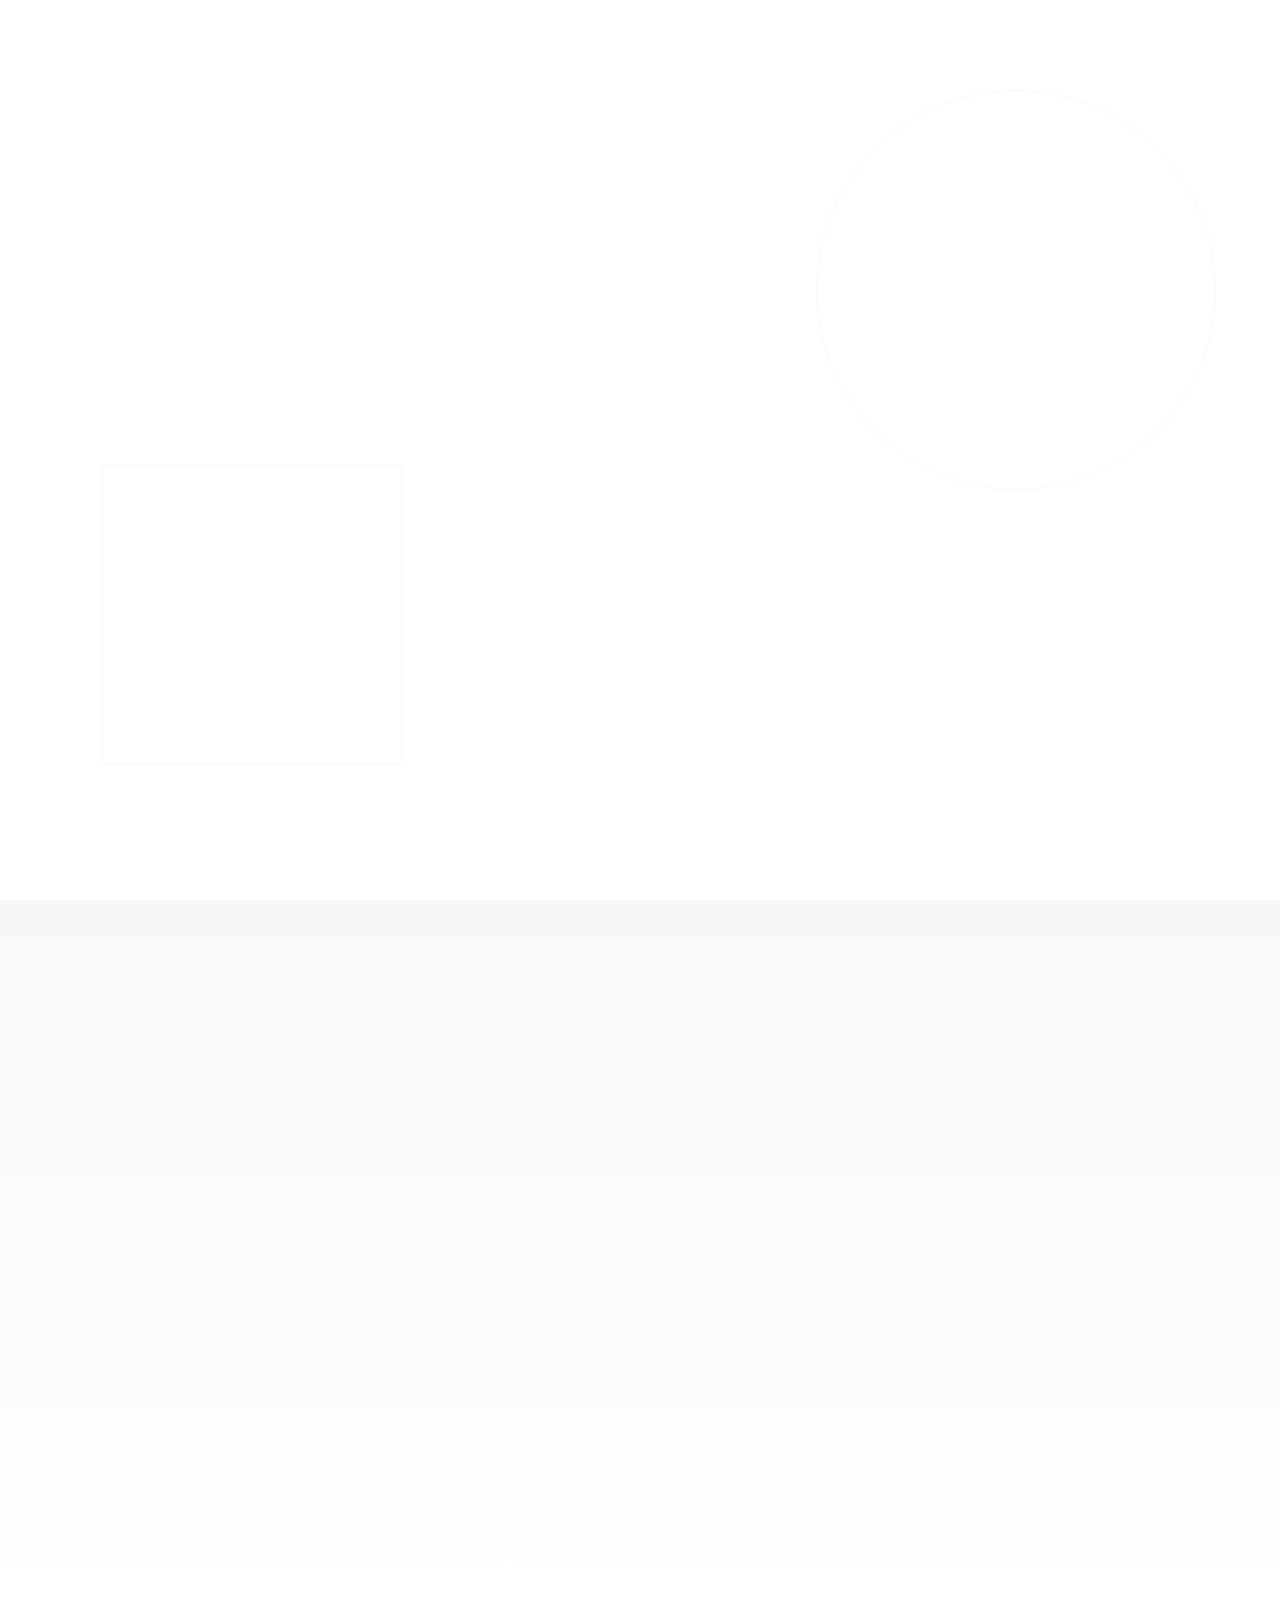
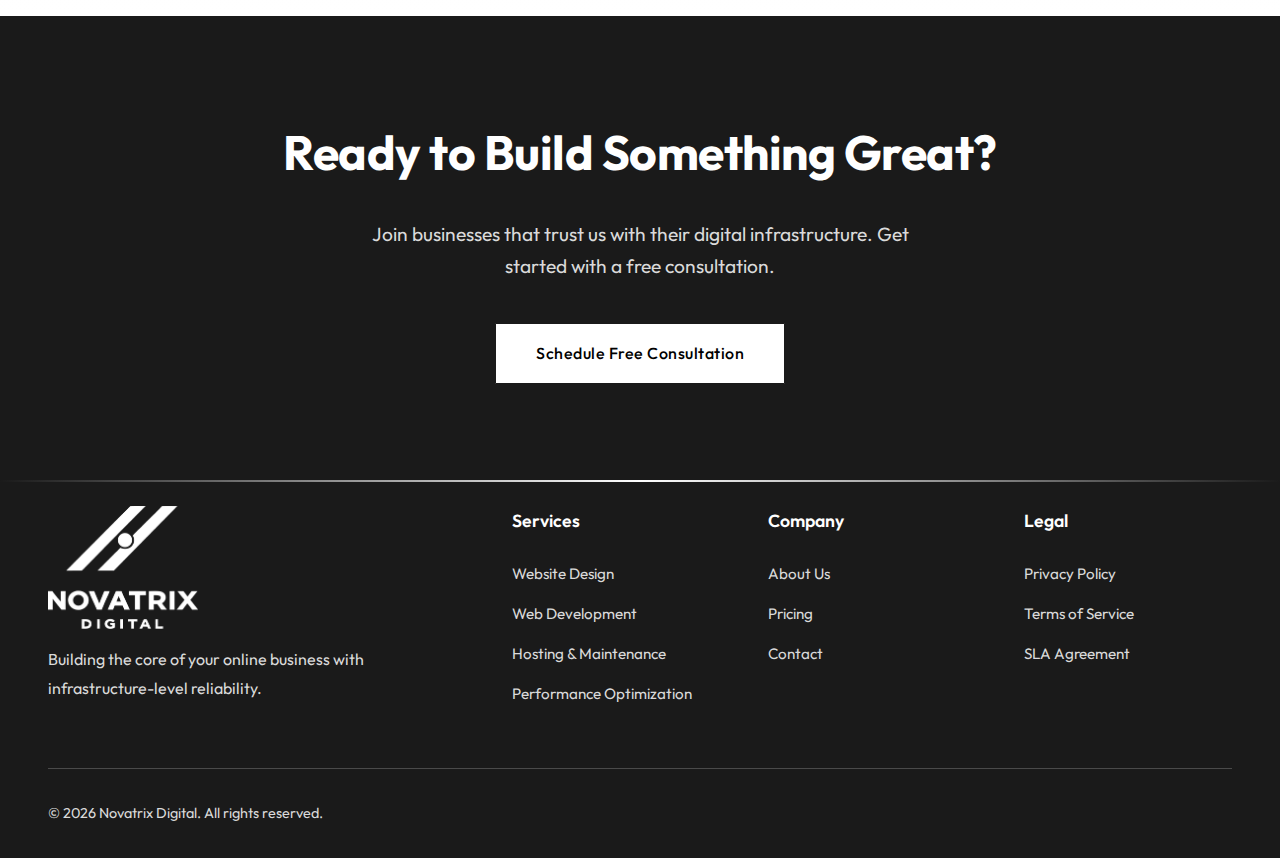
<file: index.html>
<!DOCTYPE html>
<html lang="en">
<head>
    <meta charset="UTF-8">
    <meta name="viewport" content="width=device-width, initial-scale=1.0">
    <title>Novatrix Digital - Building the Core of Your Online Business</title>
    <link rel="stylesheet" href="styles.css">
    <link href="https://fonts.googleapis.com/css2?family=Outfit:wght@300;400;500;600;700&family=Space+Mono:wght@400;700&display=swap" rel="stylesheet">
    <style>
        /* Hero Section */
        .hero {
            min-height: 100vh;
            display: flex;
            align-items: center;
            justify-content: center;
            position: relative;
            padding: 8rem 3rem 4rem;
            overflow: hidden;
        }
        
        .hero-content {
            max-width: 1200px;
            text-align: center;
            position: relative;
            z-index: 2;
        }
        .offer{
            background: linear-gradient(180deg, var(--light) 0%, var(--white) 100%);
        }
        .hero-logo {
            width: auto;
            height: 120px;
            margin: 0 auto 2rem;
            opacity: 0;
            transform: scale(0.8);
            animation: logoAppear 1s ease 0.5s forwards;
        }

        @keyframes logoAppear {
            to {
                opacity: 1;
                transform: scale(1);
            }
        }

        .hero-logo svg {
            width: 100%;
            height: 100%;
            filter: drop-shadow(0 8px 32px rgba(0, 217, 255, 0.1));
        }

        .hero h1 {
            font-size: 5rem;
            font-weight: 700;
            letter-spacing: -1px;
            margin-bottom: 1.5rem;
            line-height: 1.1;
            opacity: 0;
            transform: translateY(30px);
            animation: fadeUp 1s ease 0.7s forwards;
        }

        .tagline {
            font-size: 1.5rem;
            color: var(--slate);
            margin-bottom: 2rem;
            font-weight: 300;
            letter-spacing: 0.5px;
            opacity: 0;
            animation: fadeUp 1s ease 0.9s forwards;
        }

        .hero-description {
            font-size: 1.15rem;
            color: var(--slate);
            max-width: 800px;
            margin: 0 auto 3rem;
            line-height: 1.8;
            opacity: 0;
            animation: fadeUp 1s ease 1.1s forwards;
        }

        .hero-cta {
            display: inline-flex;
            gap: 1.5rem;
            opacity: 0;
            animation: fadeUp 1s ease 1.3s forwards;
        }

        /* Floating Elements */
        .floating-element {
            position: absolute;
            opacity: 0.03;
            pointer-events: none;
        }

        .floating-1 {
            width: 400px;
            height: 400px;
            border: 1px solid var(--graphite);
            border-radius: 50%;
            top: 10%;
            right: 5%;
            animation: float 20s ease-in-out infinite;
        }

        .floating-2 {
            width: 300px;
            height: 300px;
            border: 1px solid var(--graphite);
            bottom: 15%;
            left: 8%;
            animation: float 15s ease-in-out infinite reverse;
        }

        @keyframes float {
            0%, 100% { transform: translateY(0) rotate(0deg); }
            50% { transform: translateY(-30px) rotate(5deg); }
        }

        /* Trust Section */
        .trust-section {
            background: linear-gradient(180deg, var(--white) 0%, var(--light) 100%);
            padding: 3rem 0;
            border-top: 1px solid var(--silver);
            border-bottom: 1px solid var(--silver);
        }

        .trust-text {
            text-align: center;
            font-size: 0.95rem;
            color: var(--slate);
            letter-spacing: 0.5px;
            margin-bottom: 2rem;
        }

        .trust-logos {
            display: flex;
            justify-content: center;
            gap: 4rem;
            flex-wrap: wrap;
            opacity: 0.3;
        }

        .trust-logo {
            width: 140px;
            height: 60px;
            background: var(--silver);
            border-radius: 2px;
            display: flex;
            align-items: center;
            justify-content: center;
            font-size: 0.75rem;
            color: var(--slate);
            font-weight: 500;
        }

        /* Overview Grid */
        .overview-grid {
            display: grid;
            grid-template-columns: repeat(3, 1fr);
            gap: 2.5rem;
            margin-top: 4rem;
        }

        .overview-card {
            text-align: center;
            padding: 2rem;
        }

        .overview-icon {
            width: 80px;
            height: 80px;
            margin: 0 auto 1.5rem;
            background: var(--light);
            display: flex;
            align-items: center;
            justify-content: center;
            border-radius: 1px;
        }

        .overview-icon svg {
            width: 40px;
            height: 40px;
            stroke: var(--graphite);
        }

        /* CTA Section */
        .cta-section {
            background: var(--graphite);
            color: var(--white);
            text-align: center;
            padding: 6rem 3rem;
        }

        .cta-section h2 {
            color: var(--white);
            margin-bottom: 1.5rem;
        }

        .cta-section p {
            font-size: 1.2rem;
            color: var(--silver);
            margin-bottom: 2.5rem;
            max-width: 600px;
            margin-left: auto;
            margin-right: auto;
        }

        @media (max-width: 1024px) {
            .hero h1 { font-size: 3.5rem; }
            .overview-grid { grid-template-columns: 1fr; }
        }

        @media (max-width: 768px) {
            .hero {
                padding: 6rem 1.5rem 3rem;
            }
            
            .hero h1 { font-size: 2.5rem; }
            .tagline { font-size: 1.2rem; }
            
            .hero-cta {
                flex-direction: column;
                width: 100%;
            }
            
            .btn-primary,
            .btn-secondary {
                width: 100%;
                text-align: center;
            }
        }
    </style>
</head>
<body>
    <div class="grid-bg"></div>
    
    <!-- Navigation -->
    <nav>
        <div class="container">
        <div href="index.html" class="logo-container">
          <img
            src="img/mini-logo.png"
            alt="novatrix digital mini logo"
            class="mini-logo"
          />

          <span class="logo-text">NOVATRIX DIGITAL</span>
        </div>
            
            <button class="mobile-menu-toggle" onclick="toggleMobileMenu()">
                <span></span>
                <span></span>
                <span></span>
            </button>
            
            <ul id="navMenu">
                <li><a href="index.html" class="active">Home</a></li>
                <li><a href="services.html">Services</a></li>
                <li><a href="pricing.html">Pricing</a></li>
                <li><a href="about.html">About</a></li>
                <li><a href="contact.html" class="cta-btn">Get Started</a></li>
            </ul>
        </div>
    </nav>

    <!-- Hero Section -->
    <section class="hero">
        <div class="floating-element floating-1"></div>
        <div class="floating-element floating-2"></div>
        
        <div class="hero-content">
            <div class="hero-logo">
                <img src="img/mini-logo.png" alt="Novatrix Digital Logo" class="hero-logo">
            </div>
            <h1>NOVATRIX DIGITAL</h1>
            <p class="tagline">Building the Core of Your Online Business</p>
            <p class="hero-description">
                We design, build, and maintain high-performance websites and systems for companies 
                that value stability, security, and long-term growth.
            </p>
            <div class="hero-cta">
                <a href="contact.html" class="btn-primary">Get a Free Demo</a>
            </div>
        </div>
    </section>


    <!-- Overview Section -->
    <section class="offer">
        <div class="container">
            <div class="section-header animate-on-scroll">
                <div class="section-label">What We Offer</div>
                <h2>Complete Digital Infrastructure</h2>
                <p class="section-description">
                    Everything your business needs to succeed online, delivered by senior engineers.
                </p>
            </div>

            <div class="overview-grid">
                <div class="overview-card animate-on-scroll">
                    <div class="overview-icon">
                        <svg viewBox="0 0 24 24" fill="none" stroke="currentColor" strokeWidth="2">
                            <rect x="3" y="3" width="18" height="18" rx="2"/>
                            <path d="M3 9h18M9 21V9"/>
                        </svg>
                    </div>
                    <h3>Modern Design</h3>
                    <p>Clean, professional websites that convert visitors into customers. Mobile-first, fast-loading, and built to last.</p>
                </div>

                <div class="overview-card animate-on-scroll">
                    <div class="overview-icon">
                        <svg viewBox="0 0 24 24" fill="none" stroke="currentColor" strokeWidth="2">
                            <path d="M12 22s8-4 8-10V5l-8-3-8 3v7c0 6 8 10 8 10z"/>
                            <path d="M9 12l2 2 4-4"/>
                        </svg>
                    </div>
                    <h3>Secure Hosting</h3>
                    <p>Enterprise-grade security, daily backups, and 99.9% uptime SLA. Your website is safe with us.</p>
                </div>

                <div class="overview-card animate-on-scroll">
                    <div class="overview-icon">
                        <svg viewBox="0 0 24 24" fill="none" stroke="currentColor" strokeWidth="2">
                            <circle cx="12" cy="12" r="10"/>
                            <path d="M12 6v6l4 2"/>
                        </svg>
                    </div>
                    <h3>24/7 Support</h3>
                    <p>Real humans ready to help. No tickets, no waiting. We're here whenever you need us.</p>
                </div>
            </div>
        </div>
    </section>

    <!-- CTA Section -->
    <section class="cta-section">
        <div class="container">
            <h2>Ready to Build Something Great?</h2>
            <p>Join businesses that trust us with their digital infrastructure. Get started with a free consultation.</p>
            <a href="contact.html" class="btn-secondary">Schedule Free Consultation</a>
        </div>
    </section>

    <!-- Footer -->
    <footer>
        <div class="container">
            <div class="footer-content">
                <div class="footer-brand">
                    <div class="logo-container">
                        
                            <img src="img/logo.png" alt="Novatrix Digital Logo" class="logo-image">
                    </div>
                    <p>Building the core of your online business with infrastructure-level reliability.</p>
                </div>

                <div class="footer-section">
                    <h4>Services</h4>
                    <ul>
                        <li><a href="services.html">Website Design</a></li>
                        <li><a href="services.html">Web Development</a></li>
                        <li><a href="services.html">Hosting & Maintenance</a></li>
                        <li><a href="services.html">Performance Optimization</a></li>
                    </ul>
                </div>

                <div class="footer-section">
                    <h4>Company</h4>
                    <ul>
                        <li><a href="about.html">About Us</a></li>
                        <li><a href="pricing.html">Pricing</a></li>
                        <li><a href="contact.html">Contact</a></li>
                    </ul>
                </div>

                <div class="footer-section">
                    <h4>Legal</h4>
                    <ul>
                        <li><a href="#">Privacy Policy</a></li>
                        <li><a href="#">Terms of Service</a></li>
                        <li><a href="#">SLA Agreement</a></li>
                    </ul>
                </div>
            </div>

            <div class="footer-bottom">
                <p>© 2026 Novatrix Digital. All rights reserved.</p>
            </div>
        </div>
    </footer>

    <script>
        // Mobile menu toggle
        function toggleMobileMenu() {
            const menu = document.getElementById('navMenu');
            menu.classList.toggle('mobile-open');
        }

        // Scroll animations
        const observerOptions = {
            threshold: 0.2,
            rootMargin: '0px'
        };

        const observer = new IntersectionObserver((entries) => {
            entries.forEach(entry => {
                if (entry.isIntersecting) {
                    entry.target.classList.add('visible');
                }
            });
        }, observerOptions);

        document.querySelectorAll('.animate-on-scroll').forEach(el => {
            observer.observe(el);
        });
    </script>
</body>
</html>
</file>
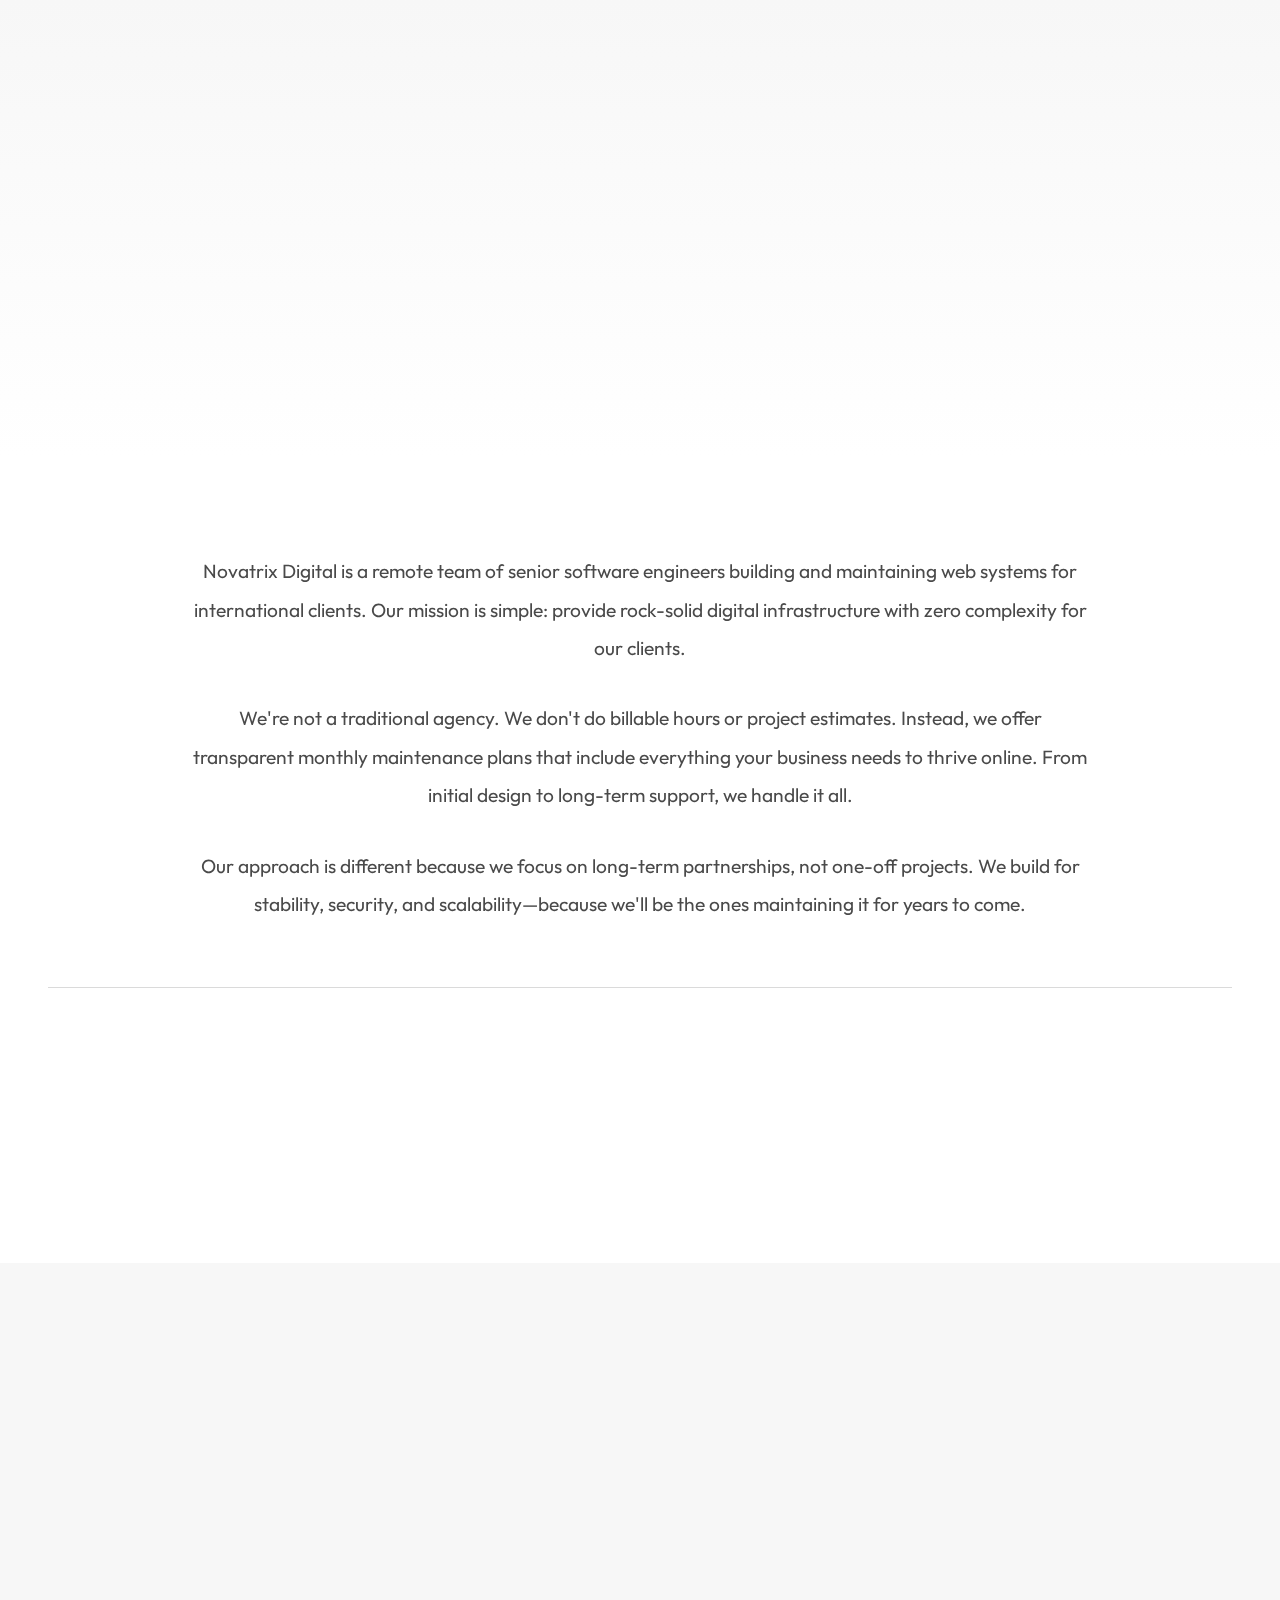
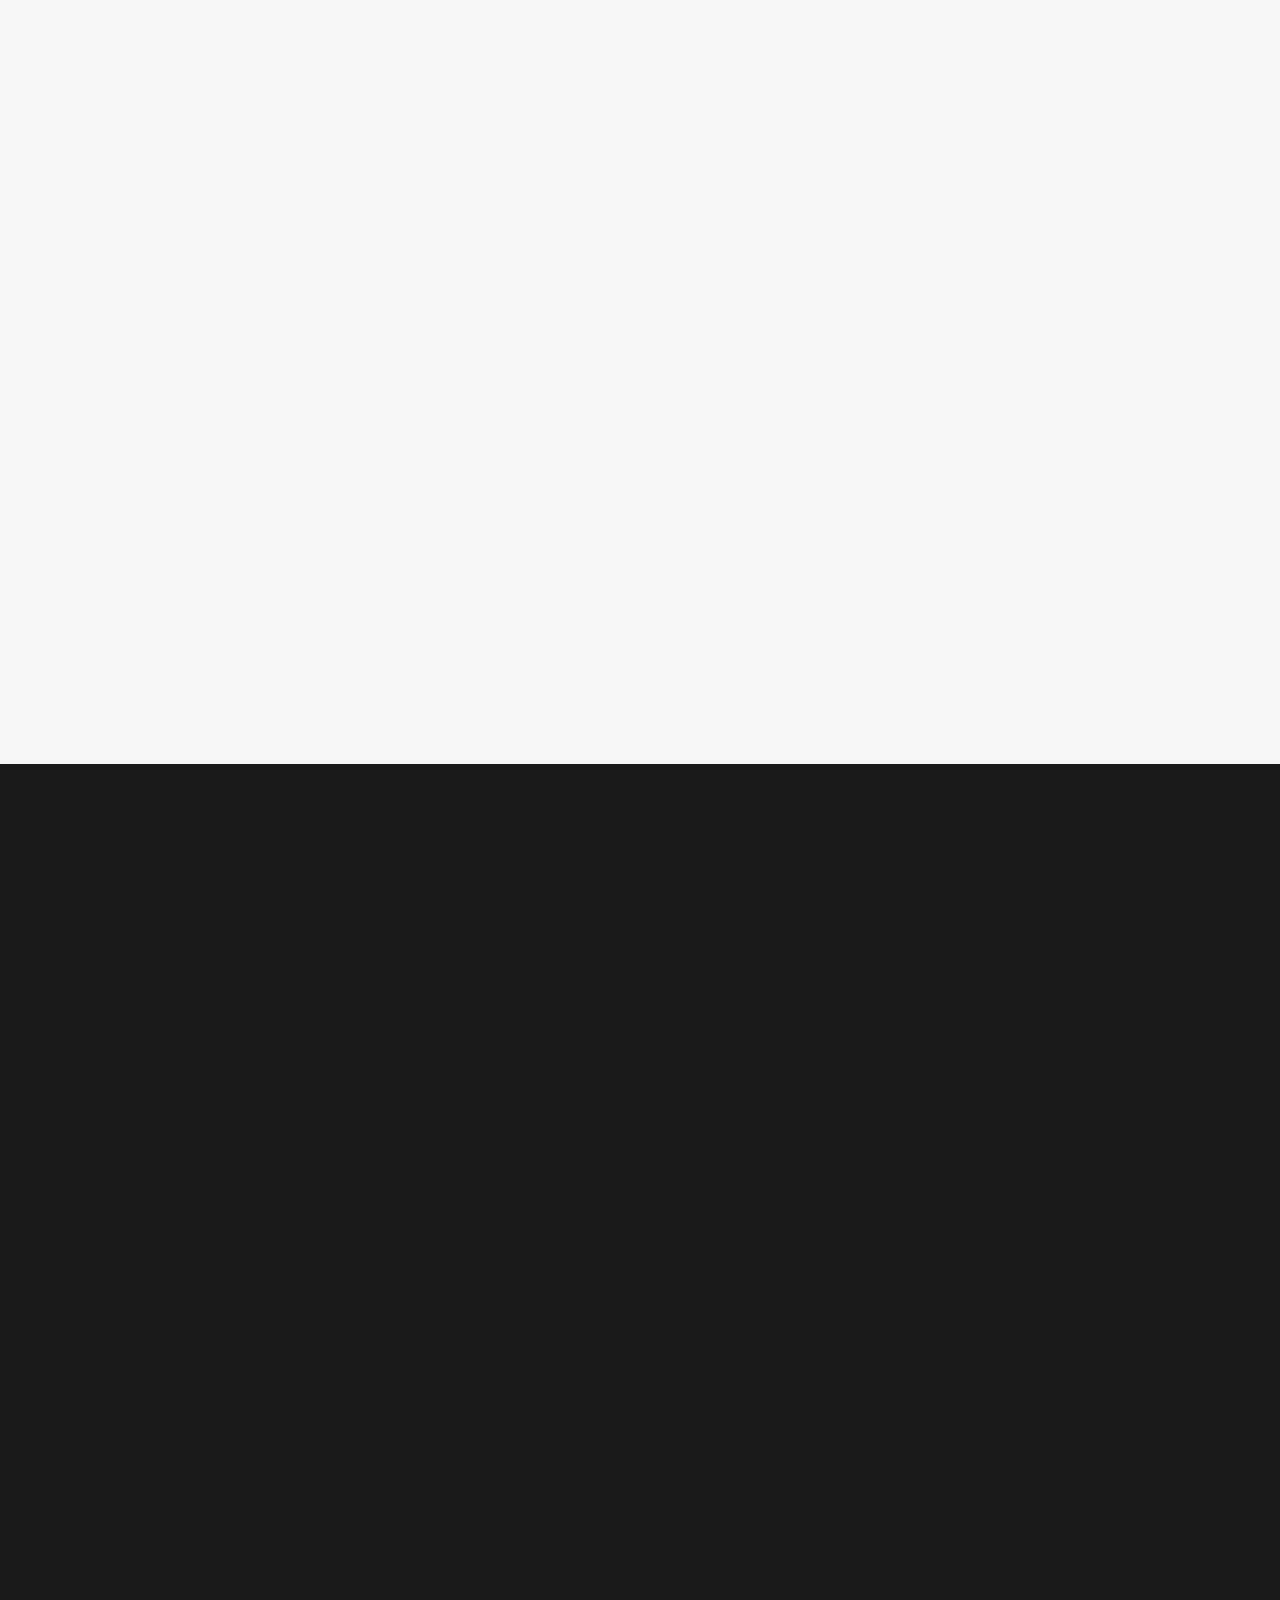
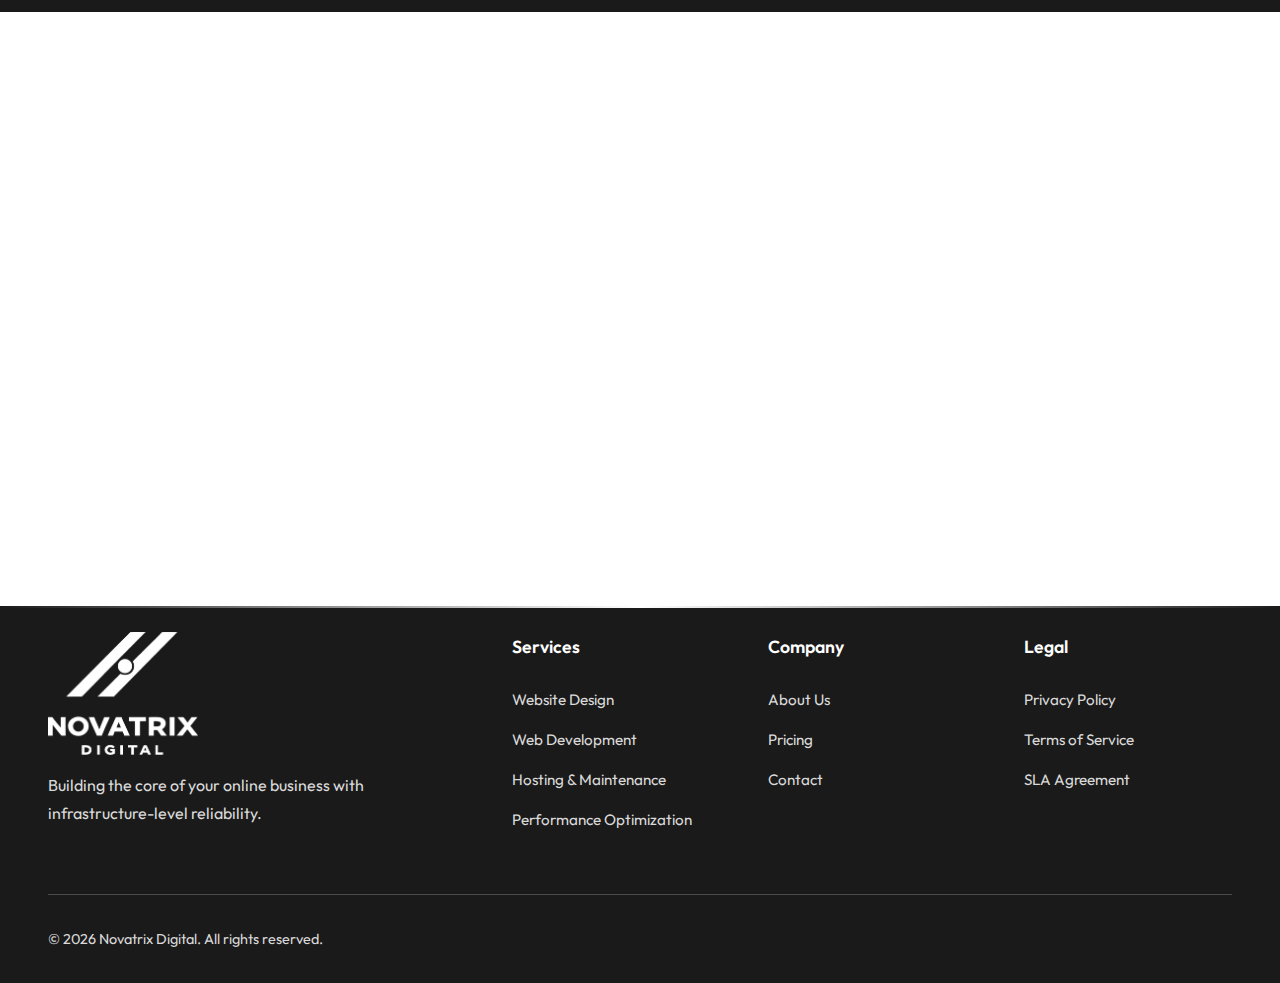
<file: about.html>
<!DOCTYPE html>
<html lang="en">
<head>
    <meta charset="UTF-8">
    <meta name="viewport" content="width=device-width, initial-scale=1.0">
    <title>About Us - Novatrix Digital</title>
    <link rel="stylesheet" href="styles.css">
    <link href="https://fonts.googleapis.com/css2?family=Outfit:wght@300;400;500;600;700&family=Space+Mono:wght@400;700&display=swap" rel="stylesheet">
        <link rel="shortcut icon" href="img/mini-logow.png" type="image/x-icon">

    <style>
        .about-content {
            max-width: 900px;
            margin: 0 auto;
            text-align: center;
        }

        .about-content p {
            font-size: 1.2rem;
            line-height: 2;
            color: var(--slate);
            margin-bottom: 2rem;
        }

        .stats-grid {
            display: grid;
            grid-template-columns: repeat(3, 1fr);
            gap: 3rem;
            margin-top: 4rem;
            padding-top: 3rem;
            border-top: 1px solid var(--silver);
        }

        .stat-item {
            text-align: center;
        }

        .stat-value {
            font-size: 3.5rem;
            font-weight: 700;
            color: var(--graphite);
            margin-bottom: 0.5rem;
        }

        .stat-label {
            font-size: 1rem;
            color: var(--slate);
            letter-spacing: 0.5px;
        }

        .values-section {
            background: var(--light);
        }

        .values-grid {
            display: grid;
            grid-template-columns: repeat(2, 1fr);
            gap: 3rem;
            margin-top: 4rem;
        }

        .value-card {
            background: var(--white);
            border: 1px solid var(--silver);
            padding: 2.5rem;
        }

        .value-icon {
            width: 50px;
            height: 50px;
            background: var(--graphite);
            color: var(--white);
            border-radius: 50%;
            display: flex;
            align-items: center;
            justify-content: center;
            font-size: 1.5rem;
            font-weight: 700;
            margin-bottom: 1.5rem;
        }

        .value-card h3 {
            font-size: 1.5rem;
            margin-bottom: 1rem;
        }

        .value-card p {
            color: var(--slate);
            line-height: 1.8;
        }

        .team-section {
            background: var(--graphite);
            color: var(--white);
        }

        .team-section h2,
        .team-section .section-label {
            color: var(--white);
        }

        .team-section .section-description {
            color: var(--silver);
        }

        .team-grid {
            display: grid;
            grid-template-columns: repeat(4, 1fr);
            gap: 2rem;
            margin-top: 4rem;
        }

        .team-member {
            text-align: center;
        }

        .team-photo {
            width: 120px;
            height: 120px;
            background: var(--slate);
            border-radius: 50%;
            margin: 0 auto 1rem;
            display: flex;
            align-items: center;
            justify-content: center;
            font-size: 0.8rem;
            color: var(--silver);
        }

        .team-member h3 {
            font-size: 1.1rem;
            margin-bottom: 0.3rem;
        }

        .team-role {
            font-size: 0.9rem;
            color: var(--cyan);
            font-family: 'Space Mono', monospace;
        }

        @media (max-width: 1024px) {
            .stats-grid {
                grid-template-columns: 1fr;
                gap: 2rem;
            }

            .values-grid {
                grid-template-columns: 1fr;
            }

            .team-grid {
                grid-template-columns: repeat(2, 1fr);
            }
        }

        @media (max-width: 768px) {
            .team-grid {
                grid-template-columns: 1fr;
            }
        }
    </style>
</head>
<body>
    <div class="grid-bg"></div>
    
    <!-- Navigation -->
    <nav>
        <div class="container">
        <div href="index.html" class="logo-container">
          <img
            src="img/mini-logo.png"
            alt="novatrix digital mini logo"
            class="mini-logo"
          />

          <span class="logo-text">NOVATRIX DIGITAL</span>
        </div>
            
            <button class="mobile-menu-toggle" onclick="toggleMobileMenu()">
                <span></span>
                <span></span>
                <span></span>
            </button>
            
            <ul id="navMenu">
                <li><a href="index.html">Home</a></li>
                <li><a href="services.html">Services</a></li>
                <li><a href="pricing.html">Pricing</a></li>
                <li><a href="about.html" class="active">About</a></li>
          <li><a href="contact.html">Contact Us</a></li>
            </ul>
        </div>
    </nav>

    <!-- Page Header -->
    <div class="page-header">
        <div class="container">
            <h1>About Novatrix Digital</h1>
            <p>Built by engineers, for businesses. Your long-term technical partner.</p>
        </div>
    </div>

    <!-- Story Section -->
    <section>
        <div class="container">
            <div class="about-content animate-on-scroll">
                <p>
                    Novatrix Digital is a remote team of senior software engineers building and maintaining 
                    web systems for international clients. Our mission is simple: provide rock-solid digital 
                    infrastructure with zero complexity for our clients.
                </p>
                <p>
                    We're not a traditional agency. We don't do billable hours or project estimates. Instead, 
                    we offer transparent monthly maintenance plans that include everything your business needs 
                    to thrive online. From initial design to long-term support, we handle it all.
                </p>
                <p>
                    Our approach is different because we focus on long-term partnerships, not one-off projects. 
                    We build for stability, security, and scalability—because we'll be the ones maintaining it 
                    for years to come.
                </p>
            </div>

            <div class="stats-grid">
                <div class="stat-item animate-on-scroll">
                    <div class="stat-value">150+</div>
                    <div class="stat-label">Projects Delivered</div>
                </div>
                <div class="stat-item animate-on-scroll">
                    <div class="stat-value">99.9%</div>
                    <div class="stat-label">Average Uptime</div>
                </div>
                <div class="stat-item animate-on-scroll">
                    <div class="stat-value">24/7</div>
                    <div class="stat-label">Monitoring & Support</div>
                </div>
            </div>
        </div>
    </section>

    <!-- Values Section -->
    <section class="values-section">
        <div class="container">
            <div class="section-header animate-on-scroll">
                <div class="section-label">Our Values</div>
                <h2>What Drives Us</h2>
                <p class="section-description">
                    The principles that guide every decision we make and every line of code we write.
                </p>
            </div>

            <div class="values-grid">
                <div class="value-card animate-on-scroll">
                    <div class="value-icon">1</div>
                    <h3>Reliability First</h3>
                    <p>Your website is mission-critical infrastructure. We build and maintain it with the same rigor 
                    that Fortune 500 companies apply to their systems. Uptime, security, and performance are non-negotiable.</p>
                </div>

                <div class="value-card animate-on-scroll">
                    <div class="value-icon">2</div>
                    <h3>Transparent Pricing</h3>
                    <p>No hidden fees, no surprise bills, no complicated contracts. Everything is included in your 
                    monthly plan. You know exactly what you're paying for, and you can cancel anytime.</p>
                </div>

                <div class="value-card animate-on-scroll">
                    <div class="value-icon">3</div>
                    <h3>Long-Term Focus</h3>
                    <p>We're not interested in quick projects. We want to be your technical partner for years. 
                    This mindset shapes everything: we build for the long haul, maintain proactively, and grow with you.</p>
                </div>

                <div class="value-card animate-on-scroll">
                    <div class="value-icon">4</div>
                    <h3>Senior Expertise</h3>
                    <p>No juniors, no outsourcing, no surprises. Our team consists of experienced engineers with 
                    enterprise backgrounds. You get senior-level work on every project, every time.</p>
                </div>
            </div>
        </div>
    </section>

    <!-- Team Section -->
    <section class="team-section">
        <div class="container">
            <div class="section-header animate-on-scroll">
                <div class="section-label">Our Team</div>
                <h2>Senior Engineers, Global Team</h2>
                <p class="section-description">
                    Distributed across time zones, united by a commitment to excellence.
                </p>
            </div>

            <div class="team-grid">
                <div class="team-member animate-on-scroll">
                    <div class="team-photo">[Photo]</div>
                    <h3>Alex Chen</h3>
                    <div class="team-role">Lead Engineer</div>
                </div>

                <div class="team-member animate-on-scroll">
                    <div class="team-photo">[Photo]</div>
                    <h3>Sarah Martinez</h3>
                    <div class="team-role">Full Stack Dev</div>
                </div>

                <div class="team-member animate-on-scroll">
                    <div class="team-photo">[Photo]</div>
                    <h3>James Wilson</h3>
                    <div class="team-role">DevOps Engineer</div>
                </div>

                <div class="team-member animate-on-scroll">
                    <div class="team-photo">[Photo]</div>
                    <h3>Maya Patel</h3>
                    <div class="team-role">Frontend Specialist</div>
                </div>

                <div class="team-member animate-on-scroll">
                    <div class="team-photo">[Photo]</div>
                    <h3>David Kim</h3>
                    <div class="team-role">Backend Engineer</div>
                </div>

                <div class="team-member animate-on-scroll">
                    <div class="team-photo">[Photo]</div>
                    <h3>Emma Thompson</h3>
                    <div class="team-role">UI/UX Designer</div>
                </div>

                <div class="team-member animate-on-scroll">
                    <div class="team-photo">[Photo]</div>
                    <h3>Marcus Johnson</h3>
                    <div class="team-role">Security Engineer</div>
                </div>

                <div class="team-member animate-on-scroll">
                    <div class="team-photo">[Photo]</div>
                    <h3>Lisa Anderson</h3>
                    <div class="team-role">Client Success</div>
                </div>
            </div>
        </div>
    </section>

    <!-- CTA Section -->
    <section>
        <div class="container" style="text-align: center; padding: 4rem 0;">
            <div class="animate-on-scroll">
                <h2>Want to Work With Us?</h2>
                <p style="font-size: 1.2rem; color: var(--slate); margin: 1.5rem 0 2.5rem; max-width: 600px; margin-left: auto; margin-right: auto;">
                    We're selective about who we work with. Let's talk and see if we're a good fit.
                </p>
                <a href="contact.html" class="btn-primary">Start a Conversation</a>
            </div>
        </div>
    </section>

    <!-- Footer -->
    <footer>
        <div class="container">
            <div class="footer-content">
                <div class="footer-brand">
                    <div class="logo-container">
                        
                            <img src="img/logo.png" alt="Novatrix Digital Logo" class="logo-image">
                    </div>
                    <p>Building the core of your online business with infrastructure-level reliability.</p>
                </div>

                <div class="footer-section">
                    <h4>Services</h4>
                    <ul>
                        <li><a href="services.html">Website Design</a></li>
                        <li><a href="services.html">Web Development</a></li>
                        <li><a href="services.html">Hosting & Maintenance</a></li>
                        <li><a href="services.html">Performance Optimization</a></li>
                    </ul>
                </div>

                <div class="footer-section">
                    <h4>Company</h4>
                    <ul>
                        <li><a href="about.html">About Us</a></li>
                        <li><a href="pricing.html">Pricing</a></li>
                        <li><a href="contact.html">Contact</a></li>
                    </ul>
                </div>

                <div class="footer-section">
                    <h4>Legal</h4>
                    <ul>
                        <li><a href="#">Privacy Policy</a></li>
                        <li><a href="#">Terms of Service</a></li>
                        <li><a href="#">SLA Agreement</a></li>
                    </ul>
                </div>
            </div>

            <div class="footer-bottom">
                <p>© 2026 Novatrix Digital. All rights reserved.</p>
            </div>
        </div>
    </footer>

    <script>
        function toggleMobileMenu() {
            const menu = document.getElementById('navMenu');
            menu.classList.toggle('mobile-open');
        }

        const observerOptions = {
            threshold: 0.2,
            rootMargin: '0px'
        };

        const observer = new IntersectionObserver((entries) => {
            entries.forEach(entry => {
                if (entry.isIntersecting) {
                    entry.target.classList.add('visible');
                }
            });
        }, observerOptions);

        document.querySelectorAll('.animate-on-scroll').forEach(el => {
            observer.observe(el);
        });
    </script>
</body>
</html>
</file>
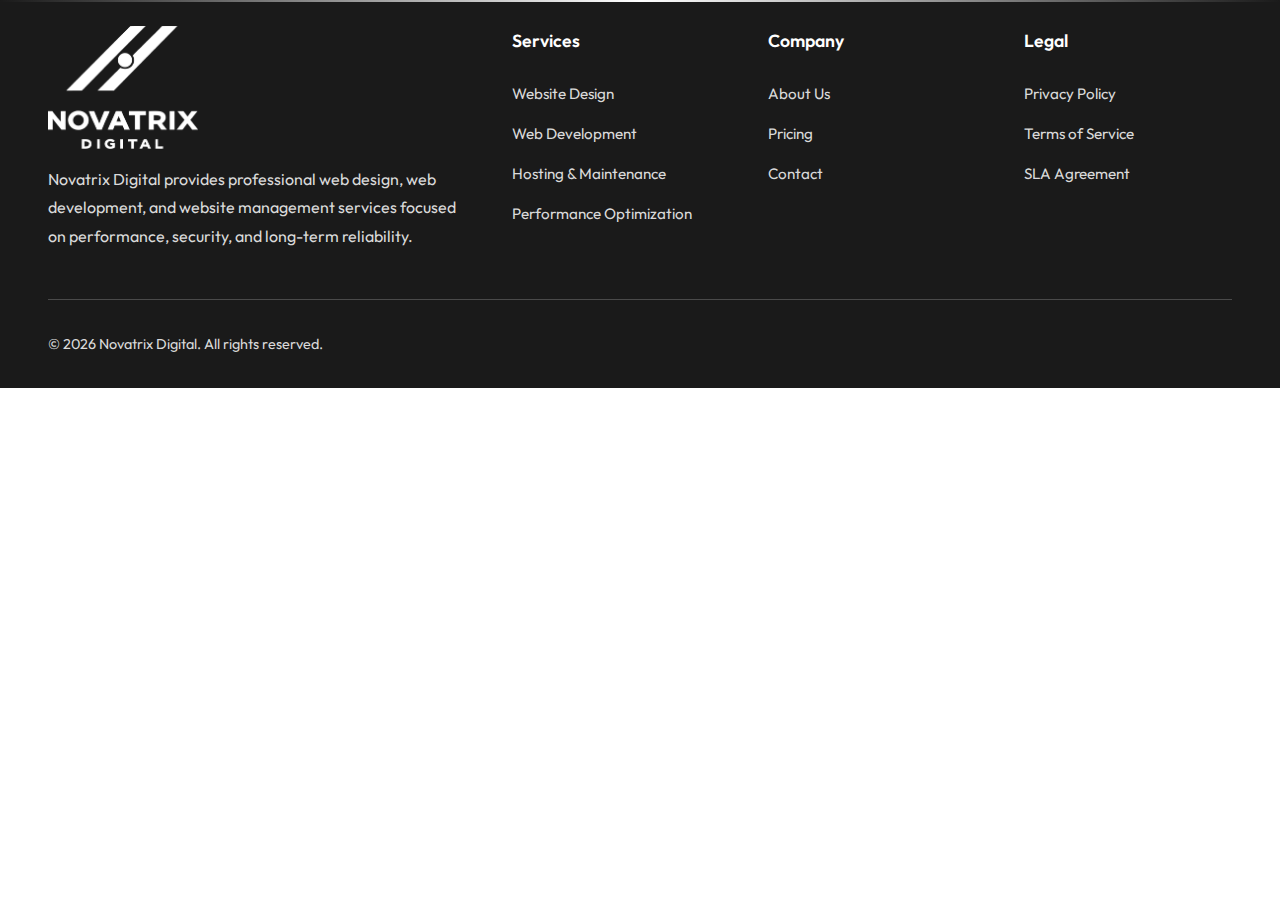
<file: blog.html>
<!DOCTYPE html>
<html lang="en">

<head>
    <meta charset="UTF-8">
    <meta name="viewport" content="width=device-width, initial-scale=1.0">
    <title>Novatrix Digital | Web Design, Web Development & Website Management</title>
        <link rel="shortcut icon" href="img/mini-logow.png" type="image/x-icon">

    <meta name="description"
        content="Novatrix Digital is a web design and web development agency providing custom websites, secure hosting, and website management services for growing businesses.">
    <link rel="canonical" href="https://www.novatrixdigital.com/">
    <link rel="stylesheet" href="styles.css">
    <link
        href="https://fonts.googleapis.com/css2?family=Outfit:wght@300;400;500;600;700&family=Space+Mono:wght@400;700&display=swap"
        rel="stylesheet">
</head>

<body>
    <div class="grid-bg"></div>

    <!-- Navigation -->
    <nav>
        <div class="container">
            <div href="index.html" class="logo-container">
                <img src="img/mini-logo.png" alt="novatrix digital mini logo" class="mini-logo" />

                <span class="logo-text">NOVATRIX DIGITAL</span>
            </div>

            <button class="mobile-menu-toggle" onclick="toggleMobileMenu()">
                <span></span>
                <span></span>
                <span></span>
            </button>

            <ul id="navMenu">
                <li><a href="index.html" class="active">Home</a></li>
                <li><a href="services.html">Services</a></li>
                <li><a href="pricing.html">Pricing</a></li>
                <li><a href="about.html">About</a></li>
          <li><a href="contact.html">Contact Us</a></li>
            </ul>
        </div>
    </nav>
    <!-- Hero Section -->
    <footer>
        <div class="container">
            <div class="footer-content">
                <div class="footer-brand">
                    <div class="logo-container">

                        <img src="img/logo.png" alt="Novatrix Digital Logo" class="logo-image">
                    </div>
                    <p>
                        Novatrix Digital provides professional web design, web development, and website
                        management services focused on performance, security, and long-term reliability.
                    </p>
                </div>

                <div class="footer-section">
                    <h4>Services</h4>
                    <ul>
                        <li><a href="services.html">Website Design</a></li>
                        <li><a href="services.html">Web Development</a></li>
                        <li><a href="services.html">Hosting & Maintenance</a></li>
                        <li><a href="services.html">Performance Optimization</a></li>
                    </ul>
                </div>

                <div class="footer-section">
                    <h4>Company</h4>
                    <ul>
                        <li><a href="about.html">About Us</a></li>
                        <li><a href="pricing.html">Pricing</a></li>
                        <li><a href="contact.html">Contact</a></li>
                    </ul>
                </div>

                <div class="footer-section">
                    <h4>Legal</h4>
                    <ul>
                        <li><a href="#">Privacy Policy</a></li>
                        <li><a href="#">Terms of Service</a></li>
                        <li><a href="#">SLA Agreement</a></li>
                    </ul>
                </div>
            </div>

            <div class="footer-bottom">
                <p>© 2026 Novatrix Digital. All rights reserved.</p>
            </div>
        </div>
    </footer>

    <script>
        // Mobile menu toggle
        function toggleMobileMenu() {
            const menu = document.getElementById('navMenu');
            menu.classList.toggle('mobile-open');
        }

        // Scroll animations
        const observerOptions = {
            threshold: 0.2,
            rootMargin: '0px'
        };

        const observer = new IntersectionObserver((entries) => {
            entries.forEach(entry => {
                if (entry.isIntersecting) {
                    entry.target.classList.add('visible');
                }
            });
        }, observerOptions);

        document.querySelectorAll('.animate-on-scroll').forEach(el => {
            observer.observe(el);
        });
    </script>

</body>

</html>
</file>
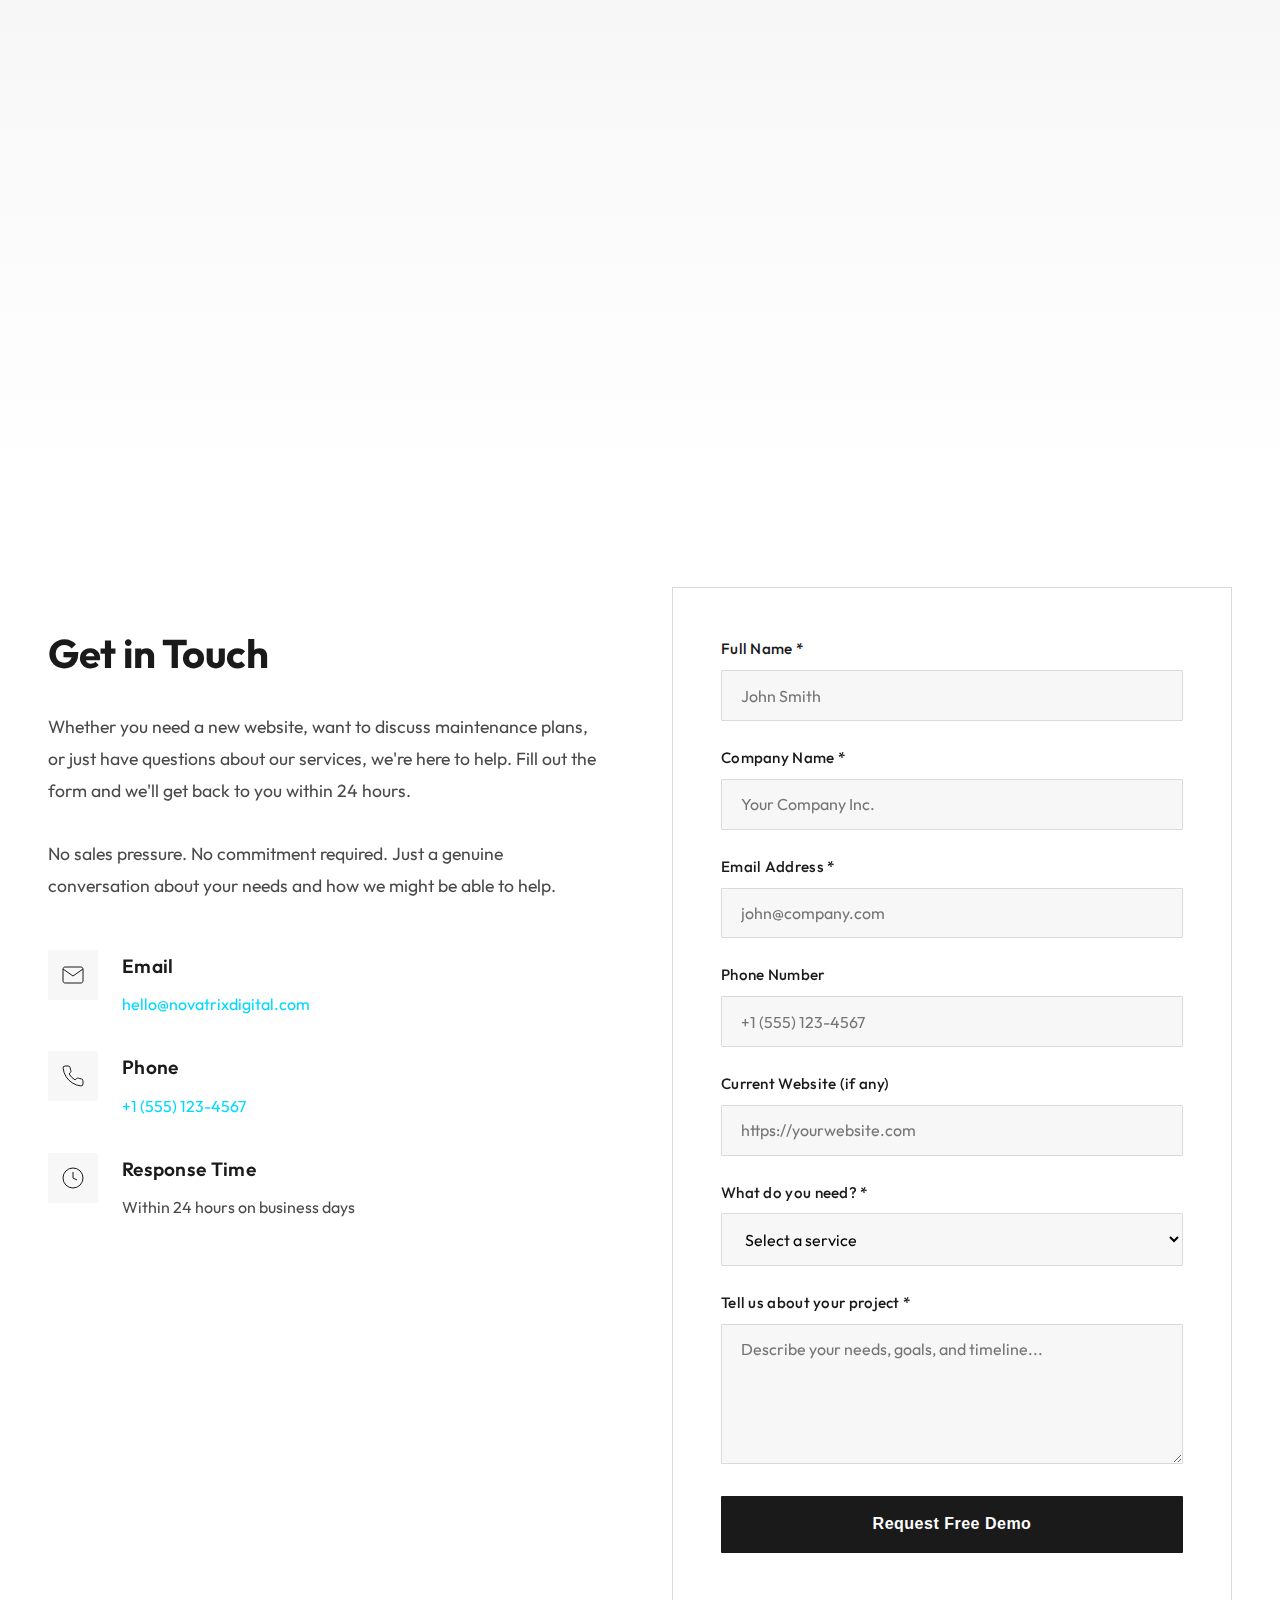
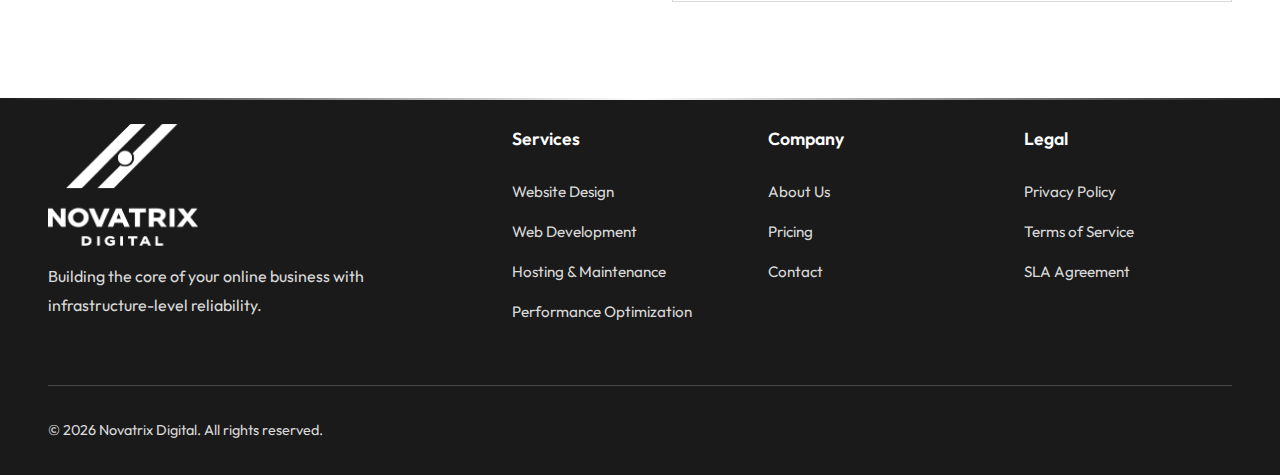
<file: contact.html>
<!doctype html>
<html lang="en">
  <head>
    <meta charset="UTF-8" />
    <meta name="viewport" content="width=device-width, initial-scale=1.0" />
    <title>Contact Us - Novatrix Digital</title>
    <link rel="stylesheet" href="styles.css" />
    <link
      href="https://fonts.googleapis.com/css2?family=Outfit:wght@300;400;500;600;700&family=Space+Mono:wght@400;700&display=swap"
      rel="stylesheet"
    />
    <style>
      .contact-container {
        max-width: 1200px;
        margin: 0 auto;
        display: grid;
        grid-template-columns: 1fr 1fr;
        gap: 4rem;
      }

      .contact-info {
        padding-top: 2rem;
      }

      .contact-info h2 {
        font-size: 2.5rem;
        margin-bottom: 1.5rem;
      }

      .contact-info p {
        font-size: 1.1rem;
        color: var(--slate);
        line-height: 1.8;
        margin-bottom: 2rem;
      }

      .contact-methods {
        display: flex;
        flex-direction: column;
        gap: 2rem;
        margin-top: 3rem;
      }

      .contact-method {
        display: flex;
        align-items: flex-start;
        gap: 1.5rem;
      }

      .method-icon {
        width: 50px;
        height: 50px;
        background: var(--light);
        display: flex;
        align-items: center;
        justify-content: center;
        border-radius: 1px;
        flex-shrink: 0;
      }

      .method-icon svg {
        width: 24px;
        height: 24px;
        stroke: var(--graphite);
      }

      .method-content h3 {
        font-size: 1.2rem;
        margin-bottom: 0.5rem;
      }

      .method-content p {
        color: var(--slate);
        margin: 0;
        font-size: 1rem;
      }

      .method-content a {
        color: var(--cyan);
        text-decoration: none;
      }

      .method-content a:hover {
        text-decoration: underline;
      }

      .contact-form {
        background: var(--white);
        border: 1px solid var(--silver);
        padding: 3rem;
      }

      .form-group {
        margin-bottom: 1.5rem;
      }

      .form-group label {
        display: block;
        margin-bottom: 0.5rem;
        font-weight: 500;
        letter-spacing: 0.3px;
        font-size: 0.95rem;
      }

      .form-group input,
      .form-group select,
      .form-group textarea {
        width: 100%;
        padding: 0.9rem 1.2rem;
        border: 1px solid var(--silver);
        background: var(--light);
        font-family: "Outfit", sans-serif;
        font-size: 1rem;
        transition: all 0.3s ease;
        border-radius: 1px;
      }

      .form-group input:focus,
      .form-group select:focus,
      .form-group textarea:focus {
        outline: none;
        border-color: var(--cyan);
        background: var(--white);
      }

      .form-group textarea {
        resize: vertical;
        min-height: 140px;
      }

      .form-submit {
        width: 100%;
        padding: 1.2rem;
        background: var(--graphite);
        color: var(--white);
        border: none;
        font-size: 1rem;
        font-weight: 600;
        letter-spacing: 0.5px;
        cursor: pointer;
        transition: all 0.3s ease;
        border-radius: 1px;
      }

      .form-submit:hover {
        background: var(--cyan);
        color: var(--graphite);
      }

      .social-section {
        background: var(--light);
        text-align: center;
      }

      .social-links {
        display: flex;
        justify-content: center;
        gap: 2rem;
        margin-top: 2rem;
      }

      .social-link {
        width: 60px;
        height: 60px;
        background: var(--white);
        border: 1px solid var(--silver);
        display: flex;
        align-items: center;
        justify-content: center;
        text-decoration: none;
        color: var(--graphite);
        transition: all 0.3s ease;
      }

      .social-link:hover {
        background: var(--graphite);
        color: var(--white);
        border-color: var(--graphite);
        transform: translateY(-4px);
      }

      @media (max-width: 1024px) {
        .contact-container {
          grid-template-columns: 1fr;
          gap: 3rem;
        }
      }
    </style>
  </head>
  <body>
    <div class="grid-bg"></div>

    <!-- Navigation -->
    <nav>
      <div class="container">
        <div href="index.html" class="logo-container">
          <img
            src="img/mini-logo.png"
            alt="novatrix digital mini logo"
            class="mini-logo"
          />

          <span class="logo-text">NOVATRIX DIGITAL</span>
        </div>

        <button class="mobile-menu-toggle" onclick="toggleMobileMenu()">
          <span></span>
          <span></span>
          <span></span>
        </button>

        <ul id="navMenu">
          <li><a href="index.html">Home</a></li>
          <li><a href="services.html">Services</a></li>
          <li><a href="pricing.html">Pricing</a></li>
          <li><a href="about.html">About</a></li>
          <li><a href="contact.html" class="cta-btn">Get Started</a></li>
        </ul>
      </div>
    </nav>

    <!-- Page Header -->
    <div class="page-header">
      <div class="container">
        <h1>Let's Build Something Great</h1>
        <p>
          Request a free consultation and see how we can transform your digital
          presence.
        </p>
      </div>
    </div>

    <!-- Contact Section -->
    <section>
      <div class="container">
        <div class="contact-container">
          <div class="contact-info animate-on-scroll">
            <h2>Get in Touch</h2>
            <p>
              Whether you need a new website, want to discuss maintenance plans,
              or just have questions about our services, we're here to help.
              Fill out the form and we'll get back to you within 24 hours.
            </p>
            <p>
              No sales pressure. No commitment required. Just a genuine
              conversation about your needs and how we might be able to help.
            </p>

            <div class="contact-methods">
              <div class="contact-method">
                <div class="method-icon">
                  <svg
                    viewBox="0 0 24 24"
                    fill="none"
                    stroke="currentColor"
                    strokeWidth="2"
                  >
                    <path
                      d="M4 4h16c1.1 0 2 .9 2 2v12c0 1.1-.9 2-2 2H4c-1.1 0-2-.9-2-2V6c0-1.1.9-2 2-2z"
                    />
                    <polyline points="22,6 12,13 2,6" />
                  </svg>
                </div>
                <div class="method-content">
                  <h3>Email</h3>
                  <p>
                    <a href="mailto:hello@novatrixdigital.com"
                      >hello@novatrixdigital.com</a
                    >
                  </p>
                </div>
              </div>

              <div class="contact-method">
                <div class="method-icon">
                  <svg
                    viewBox="0 0 24 24"
                    fill="none"
                    stroke="currentColor"
                    strokeWidth="2"
                  >
                    <path
                      d="M22 16.92v3a2 2 0 0 1-2.18 2 19.79 19.79 0 0 1-8.63-3.07 19.5 19.5 0 0 1-6-6 19.79 19.79 0 0 1-3.07-8.67A2 2 0 0 1 4.11 2h3a2 2 0 0 1 2 1.72 12.84 12.84 0 0 0 .7 2.81 2 2 0 0 1-.45 2.11L8.09 9.91a16 16 0 0 0 6 6l1.27-1.27a2 2 0 0 1 2.11-.45 12.84 12.84 0 0 0 2.81.7A2 2 0 0 1 22 16.92z"
                    />
                  </svg>
                </div>
                <div class="method-content">
                  <h3>Phone</h3>
                  <p><a href="tel:+15551234567">+1 (555) 123-4567</a></p>
                </div>
              </div>

              <div class="contact-method">
                <div class="method-icon">
                  <svg
                    viewBox="0 0 24 24"
                    fill="none"
                    stroke="currentColor"
                    strokeWidth="2"
                  >
                    <circle cx="12" cy="12" r="10" />
                    <path d="M12 6v6l4 2" />
                  </svg>
                </div>
                <div class="method-content">
                  <h3>Response Time</h3>
                  <p>Within 24 hours on business days</p>
                </div>
              </div>
            </div>
          </div>

          <form
            class="contact-form animate-on-scroll"
            onsubmit="handleSubmit(event)"
          >
            <div class="form-group">
              <label>Full Name *</label>
              <input type="text" placeholder="John Smith" required />
            </div>

            <div class="form-group">
              <label>Company Name *</label>
              <input type="text" placeholder="Your Company Inc." required />
            </div>

            <div class="form-group">
              <label>Email Address *</label>
              <input type="email" placeholder="john@company.com" required />
            </div>

            <div class="form-group">
              <label>Phone Number</label>
              <input type="tel" placeholder="+1 (555) 123-4567" />
            </div>

            <div class="form-group">
              <label>Current Website (if any)</label>
              <input type="url" placeholder="https://yourwebsite.com" />
            </div>

            <div class="form-group">
              <label>What do you need? *</label>
              <select required>
                <option value="">Select a service</option>
                <option>New Website Design</option>
                <option>Website Redesign</option>
                <option>Web Application</option>
                <option>Maintenance & Support</option>
                <option>E-Commerce Platform</option>
                <option>Performance Optimization</option>
                <option>Not Sure Yet</option>
              </select>
            </div>

            <div class="form-group">
              <label>Tell us about your project *</label>
              <textarea
                placeholder="Describe your needs, goals, and timeline..."
                required
              ></textarea>
            </div>

            <button type="submit" class="form-submit">Request Free Demo</button>
          </form>
        </div>
      </div>
    </section>
    <!-- Footer -->
    <footer>
      <div class="container">
        <div class="footer-content">
          <div class="footer-brand">
            <div class="logo-container">
              <img
                src="img/logo.png"
                alt="Novatrix Digital Logo"
                class="logo-image"
              />
            </div>
            <p>
              Building the core of your online business with
              infrastructure-level reliability.
            </p>
          </div>

          <div class="footer-section">
            <h4>Services</h4>
            <ul>
              <li><a href="services.html">Website Design</a></li>
              <li><a href="services.html">Web Development</a></li>
              <li><a href="services.html">Hosting & Maintenance</a></li>
              <li><a href="services.html">Performance Optimization</a></li>
            </ul>
          </div>

          <div class="footer-section">
            <h4>Company</h4>
            <ul>
              <li><a href="about.html">About Us</a></li>
              <li><a href="pricing.html">Pricing</a></li>
              <li><a href="contact.html">Contact</a></li>
            </ul>
          </div>

          <div class="footer-section">
            <h4>Legal</h4>
            <ul>
              <li><a href="#">Privacy Policy</a></li>
              <li><a href="#">Terms of Service</a></li>
              <li><a href="#">SLA Agreement</a></li>
            </ul>
          </div>
        </div>

        <div class="footer-bottom">
          <p>© 2026 Novatrix Digital. All rights reserved.</p>
        </div>
      </div>
    </footer>
    <script>
      function toggleMobileMenu() {
        const menu = document.getElementById("navMenu");
        menu.classList.toggle("mobile-open");
      }

      function handleSubmit(event) {
        event.preventDefault();
        alert(
          "Thank you for your interest! This is a demo form. In production, this would send your information to the Novatrix team.",
        );
        // In production, this would send the form data to your backend
      }

      const observerOptions = {
        threshold: 0.2,
        rootMargin: "0px",
      };

      const observer = new IntersectionObserver((entries) => {
        entries.forEach((entry) => {
          if (entry.isIntersecting) {
            entry.target.classList.add("visible");
          }
        });
      }, observerOptions);

      document.querySelectorAll(".animate-on-scroll").forEach((el) => {
        observer.observe(el);
      });
    </script>
  </body>
</html>
</file>
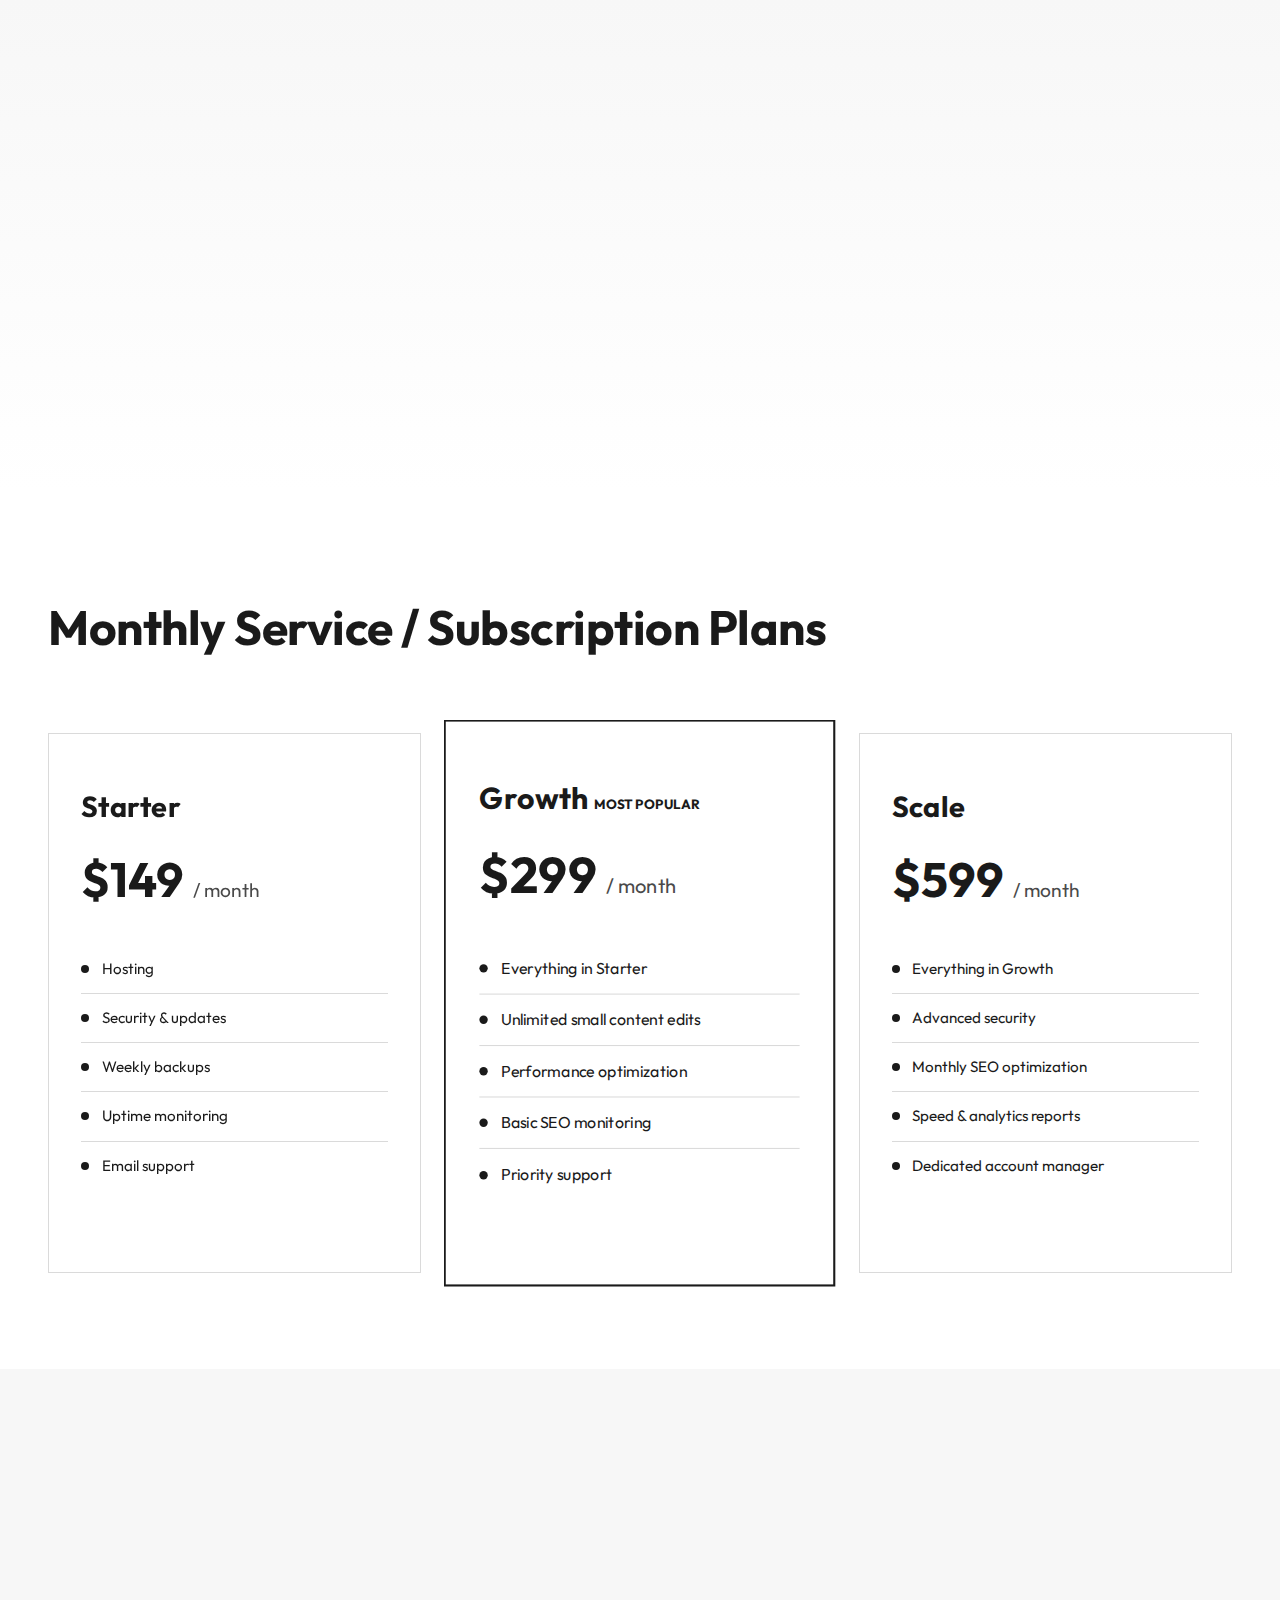
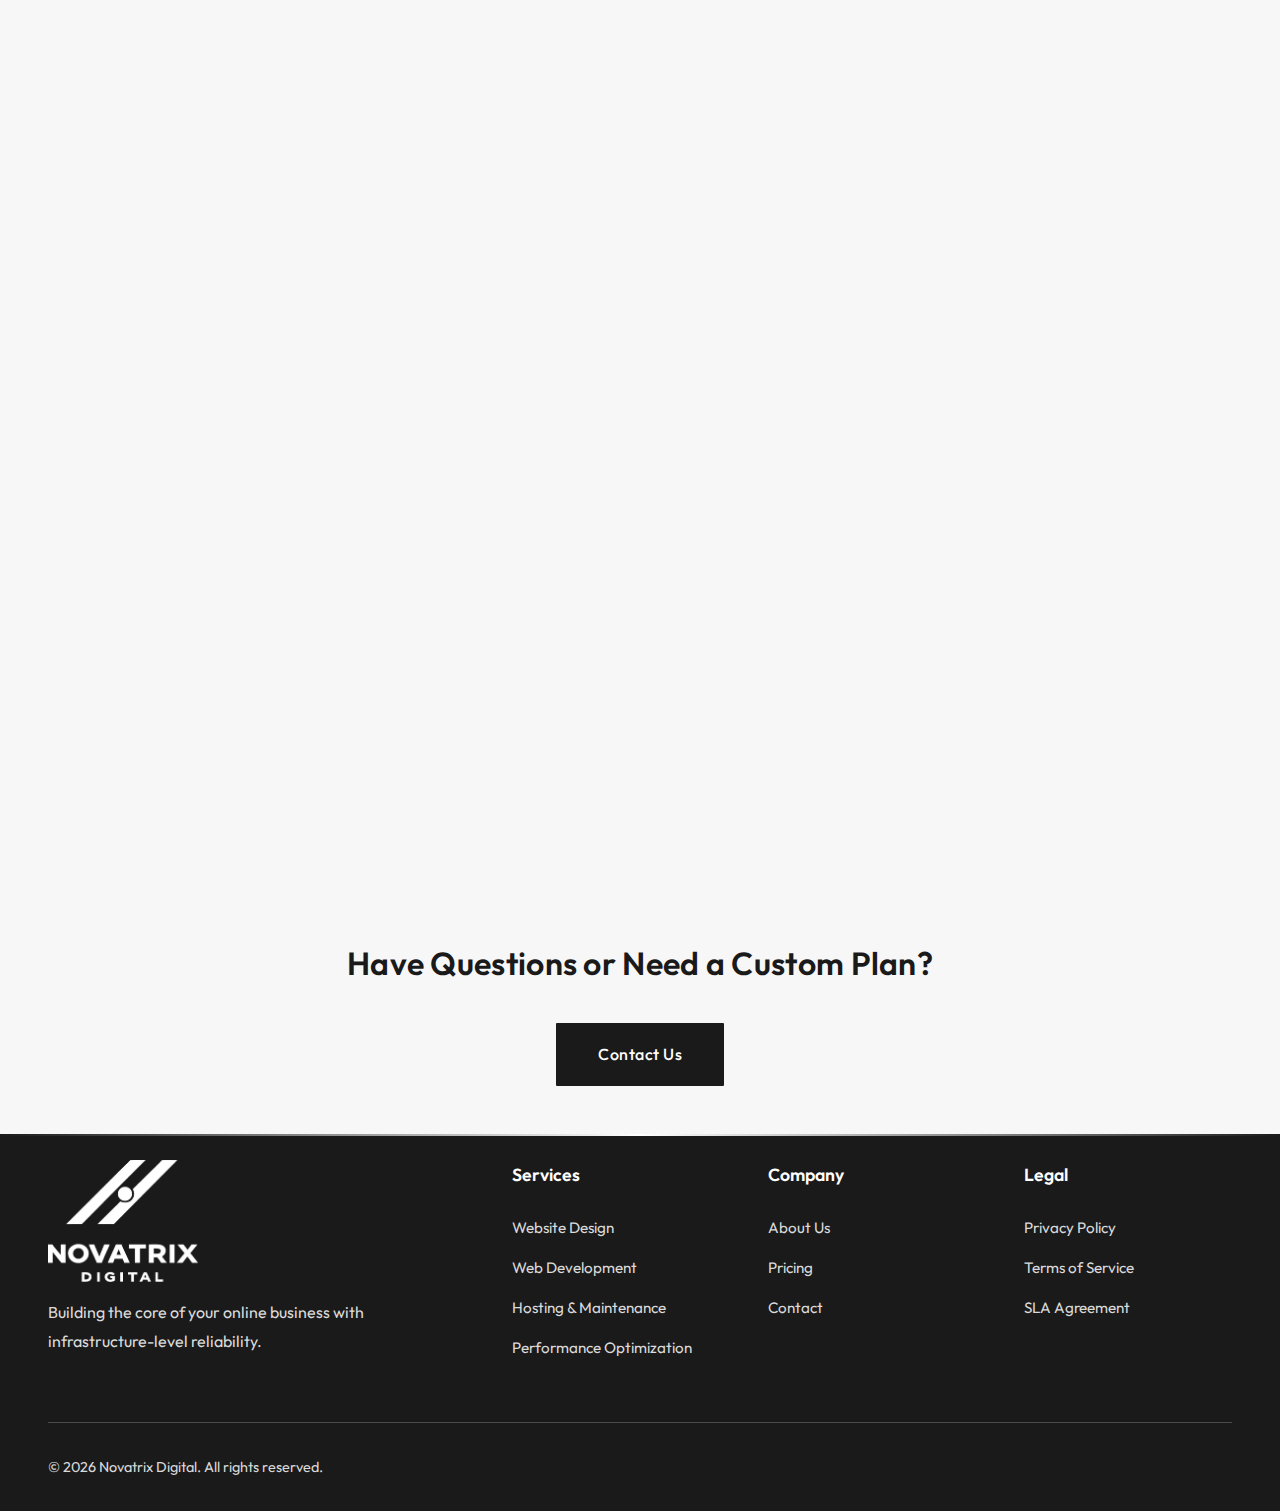
<file: pricing.html>
<!DOCTYPE html>
<html lang="en">
<head>
    <meta charset="UTF-8">
    <meta name="viewport" content="width=device-width, initial-scale=1.0">
    <title>Pricing - Novatrix Digital</title>
    <link rel="stylesheet" href="styles.css">
    <link href="https://fonts.googleapis.com/css2?family=Outfit:wght@300;400;500;600;700&family=Space+Mono:wght@400;700&display=swap" rel="stylesheet">
    <style>
        .pricing-grid {
            display: grid;
            grid-template-columns: repeat(3, 1fr);
            gap: 2rem;
            margin-top: 4rem;
        }

        .pricing-card {
            background: var(--white);
            border: 1px solid var(--silver);
            padding: 3rem 2rem;
            transition: all 0.4s ease;
            position: relative;
        }

        .pricing-card.featured {
            border: 2px solid var(--graphite);
            transform: scale(1.05);
        }

        .pricing-card:hover {
            transform: translateY(-6px) scale(1.02);
            box-shadow: 0 20px 60px rgba(0, 0, 0, 0.08);
        }

        .pricing-card.featured:hover {
            transform: translateY(-6px) scale(1.07);
        }

        .plan-name {
            font-size: 1.8rem;
            font-weight: 700;
            margin-bottom: 0.5rem;
        }

        .plan-price {
            font-size: 3rem;
            font-weight: 700;
            margin-bottom: 1.5rem;
        }

        .plan-price span {
            font-size: 1.2rem;
            color: var(--slate);
            font-weight: 400;
        }

        .plan-features {
            list-style: none;
            margin-bottom: 2rem;
        }

        .plan-features li {
            padding: 0.7rem 0;
            border-bottom: 1px solid var(--silver);
            display: flex;
            align-items: center;
            gap: 0.8rem;
            font-size: 0.95rem;
        }

        .plan-features li:last-child {
            border-bottom: none;
        }

        .check-icon {
            width: 8px;
            height: 8px;
            background: var(--graphite);
            border-radius: 50%;
            display: flex;
            align-items: center;
            justify-content: center;
            flex-shrink: 0;
        }

        .faq-section {
            background: var(--light);
            padding: 6rem 0 0 0;
        }

        .faq-list {
            max-width: 900px;
            margin: 0 auto;
        }

        .faq-item {
            background: var(--white);
            border: 1px solid var(--silver);
            padding: 2rem;
            margin-bottom: 1.5rem;
        }

        .faq-item h3 {
            font-size: 1.2rem;
            margin-bottom: 1rem;
            color: var(--graphite);
        }

        .faq-item p {
            color: var(--slate);
            line-height: 1.8;
        }

        .faq-intro {
            margin: auto;
            text-align: center;
            margin-top: 3rem;
            padding-bottom: 3rem;
        }

        .faq-intro h3 {
            font-size: 2rem;
            margin-bottom: 2rem;
        }


        @media (max-width: 1024px) {
            .pricing-grid {
                grid-template-columns: 1fr;
            }

            .pricing-card.featured {
                transform: scale(1);
            }

            .pricing-card:hover,
            .pricing-card.featured:hover {
                transform: translateY(-6px);
            }
        }
    </style>
</head>
<body>
    <div class="grid-bg"></div>
    
    <nav>
        <div class="container">
        <div href="index.html" class="logo-container">
          <img
            src="img/mini-logo.png"
            alt="novatrix digital mini logo"
            class="mini-logo"
          />

          <span class="logo-text">NOVATRIX DIGITAL</span>
        </div>
            
            <button class="mobile-menu-toggle" onclick="toggleMobileMenu()">
                <span></span>
                <span></span>
                <span></span>
            </button>
            
            <ul id="navMenu">
                <li><a href="index.html">Home</a></li>
                <li><a href="services.html">Services</a></li>
                <li><a href="pricing.html" class="active">Pricing</a></li>
                <li><a href="about.html">About</a></li>
                <li><a href="contact.html" class="cta-btn">Get Started</a></li>
            </ul>
        </div>
    </nav>

    <div class="page-header">
        <div class="container">
            <h1>Transparent Maintenance Plans</h1>
            <p>All-inclusive monthly plans with no hidden fees. Hosting, security, support, and updates included.</p>
        </div>
    </div>

    <section class="pricing-guide">
        <div class="container">

            <div class="pricing-category animate-on-scroll">
                <h2>Monthly Service / Subscription Plans</h2>

                <div class="pricing-grid">

                    <div class="pricing-card">
                        <h3 class="plan-name">Starter</h3>
                        <div class="plan-price">$149 <span>/ month</span></div>
                        <ul class="plan-features">
                            <li><span class="check-icon"></span>Hosting</li>
                            <li><span class="check-icon"></span>Security &amp; updates</li>
                            <li><span class="check-icon"></span>Weekly backups</li>
                            <li><span class="check-icon"></span>Uptime monitoring</li>
                            <li><span class="check-icon"></span>Email support</li>
                        </ul>
                    </div>

                    <div class="pricing-card featured">
                        <h3 class="plan-name">Growth <span style="color: var(--graphite); font-size: 0.8rem; text-transform: uppercase;">Most Popular</span></h3>
                        <div class="plan-price">$299 <span>/ month</span></div>
                        <ul class="plan-features">
                            <li><span class="check-icon"></span>Everything in Starter</li>
                            <li><span class="check-icon"></span>Unlimited small content edits</li>
                            <li><span class="check-icon"></span>Performance optimization</li>
                            <li><span class="check-icon"></span>Basic SEO monitoring</li>
                            <li><span class="check-icon"></span>Priority support</li>
                        </ul>
                    </div>

                    <div class="pricing-card">
                        <h3 class="plan-name">Scale</h3>
                        <div class="plan-price">$599 <span>/ month</span></div>
                        <ul class="plan-features">
                            <li><span class="check-icon"></span>Everything in Growth</li>
                            <li><span class="check-icon"></span>Advanced security</li>
                            <li><span class="check-icon"></span>Monthly SEO optimization</li>
                            <li><span class="check-icon"></span>Speed &amp; analytics reports</li>
                            <li><span class="check-icon"></span>Dedicated account manager</li>
                        </ul>
                    </div>

                </div>
            </div>

        </div>
    </section>

<section class="faq-section">
        <div class="container">
            <div class="section-header animate-on-scroll">
                <div class="section-label">FAQ</div>
                <h2>Frequently Asked Questions</h2>
                <p class="section-description">
                    Everything you need to know about our pricing and services.
                </p>
            </div>

            <div class="faq-list">
                <div class="faq-item animate-on-scroll">
                    <h3>What's included in the monthly price?</h3>
                    <p>The monthly service plans cover hosting, security, updates, and support as detailed in each tier. They are designed to ensure your website remains secure, fast, and up-to-date without hidden fees.</p>
                </div>

                <div class="faq-item animate-on-scroll">
                    <h3>Is there a setup fee?</h3>
                    <p>The "One-time Website Build Fees" are the initial setup costs for creating the website. Once the site is built, the monthly service plan begins. We aim for transparent pricing, so all initial costs are covered by the one-time build fee.</p>
                </div>

                <div class="faq-item animate-on-scroll">
                    <h3>Can I cancel anytime?</h3>
                    <p>Yes. All monthly service plans are month-to-month with no long-term contracts. Cancel anytime with 30 days notice. We'll provide you with all your website files and data.</p>
                </div>

                <div class="faq-item animate-on-scroll">
                    <h3>What if I need custom development?</h3>
                    <p>Custom web application/dashboard builds are quoted based on complexity. For ongoing development needs within a monthly plan, you can purchase additional hours or opt for a higher-tier plan that includes more comprehensive support.</p>
                </div>
            </div>

            <div class="faq-intro">
                <h3>Have Questions or Need a Custom Plan?</h3>
                <a href="contact.html" class="btn-primary">Contact Us</a>
            </div>
        </div>
    </section>

    <footer>
        <div class="container">
            <div class="footer-content">
                <div class="footer-brand">
                    <div class="logo-container">
                        
                            <img src="img/logo.png" alt="Novatrix Digital Logo" class="logo-image">
                    </div>
                    <p>Building the core of your online business with infrastructure-level reliability.</p>
                </div>

                <div class="footer-section">
                    <h4>Services</h4>
                    <ul>
                        <li><a href="services.html">Website Design</a></li>
                        <li><a href="services.html">Web Development</a></li>
                        <li><a href="services.html">Hosting & Maintenance</a></li>
                        <li><a href="services.html">Performance Optimization</a></li>
                    </ul>
                </div>

                <div class="footer-section">
                    <h4>Company</h4>
                    <ul>
                        <li><a href="about.html">About Us</a></li>
                        <li><a href="pricing.html">Pricing</a></li>
                        <li><a href="contact.html">Contact</a></li>
                    </ul>
                </div>

                <div class="footer-section">
                    <h4>Legal</h4>
                    <ul>
                        <li><a href="#">Privacy Policy</a></li>
                        <li><a href="#">Terms of Service</a></li>
                        <li><a href="#">SLA Agreement</a></li>
                    </ul>
                </div>
            </div>

            <div class="footer-bottom">
                <p>© 2026 Novatrix Digital. All rights reserved.</p>
            </div>
        </div>
    </footer>

    <script>
        function toggleMobileMenu() {
            const menu = document.getElementById('navMenu');
            menu.classList.toggle('mobile-open');
        }

        const observerOptions = {
            threshold: 0.2,
            rootMargin: '0px'
        };

        const observer = new IntersectionObserver((entries) => {
            entries.forEach(entry => {
                if (entry.isIntersecting) {
                    entry.target.classList.add('visible');
                }
            });
        }, observerOptions);

        document.querySelectorAll('.animate-on-scroll').forEach(el => {
            observer.observe(el);
        });
    </script>
</body>
</html>
</file>
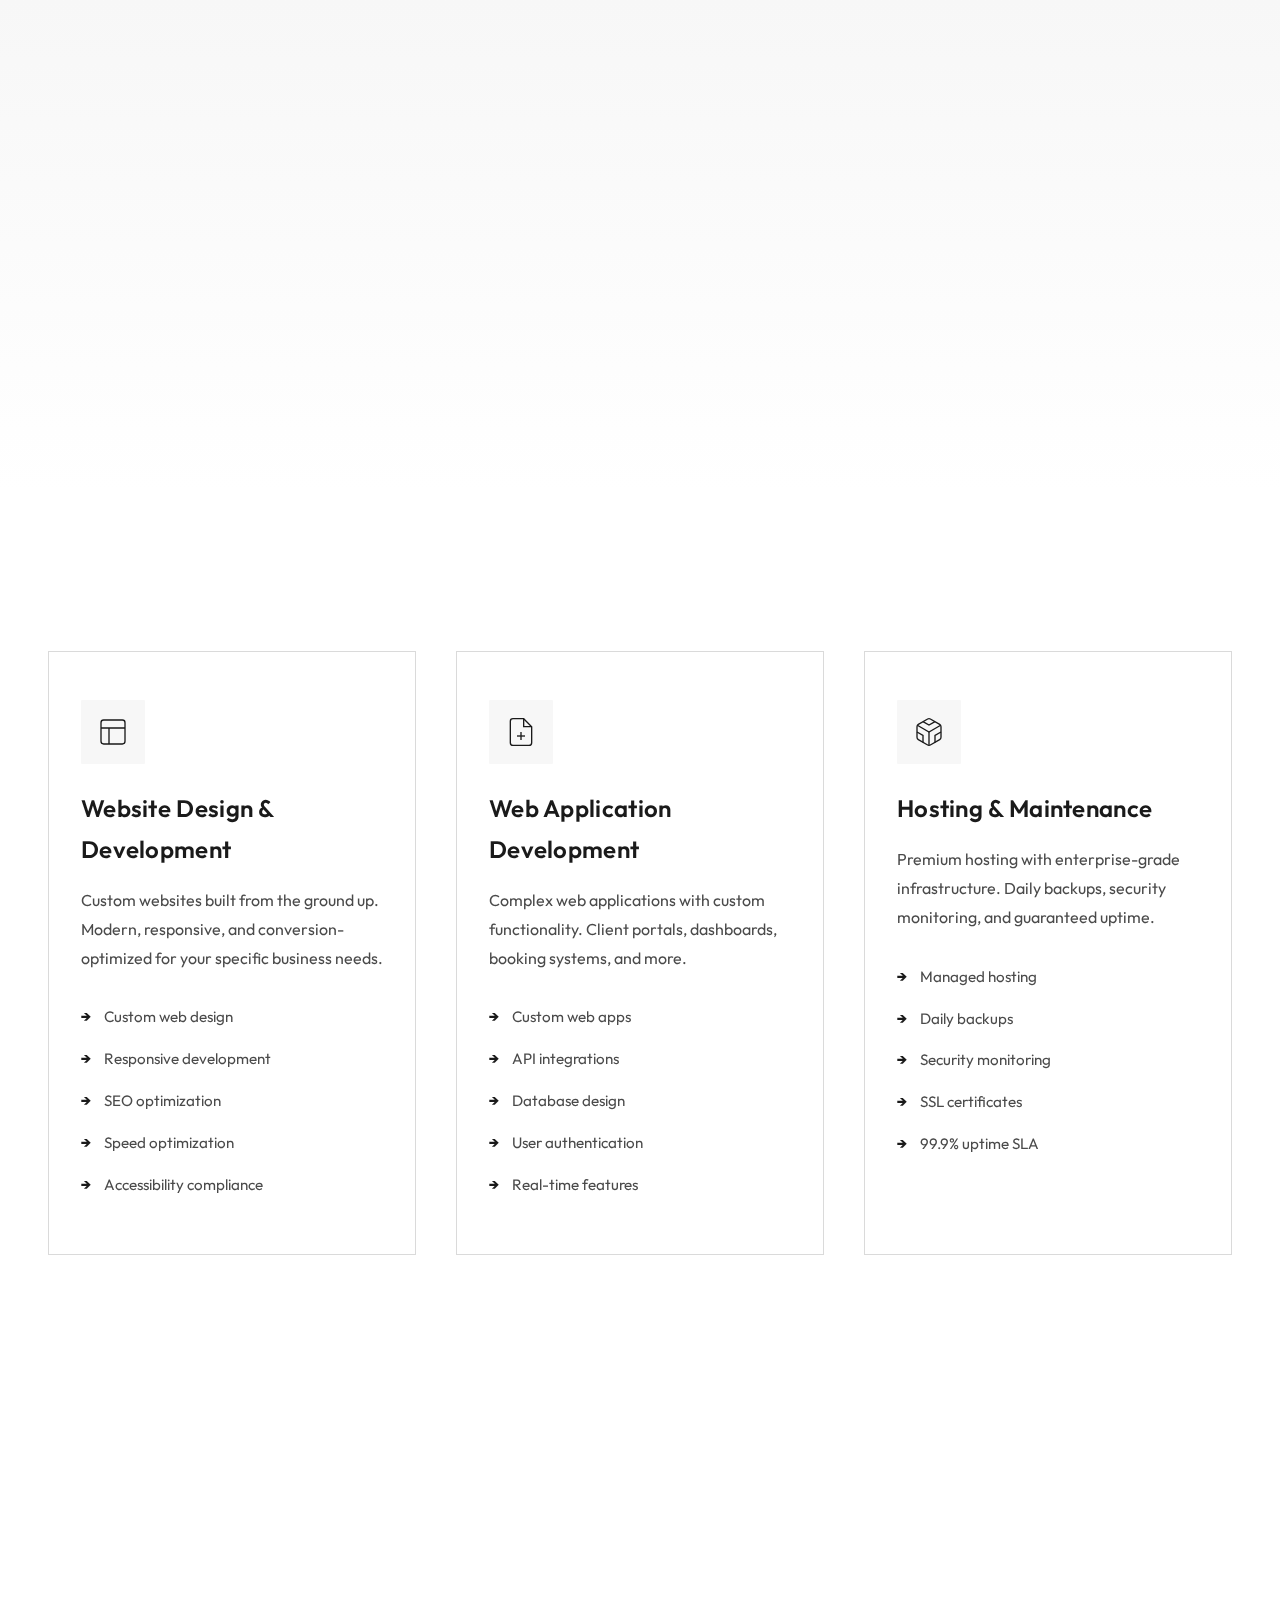
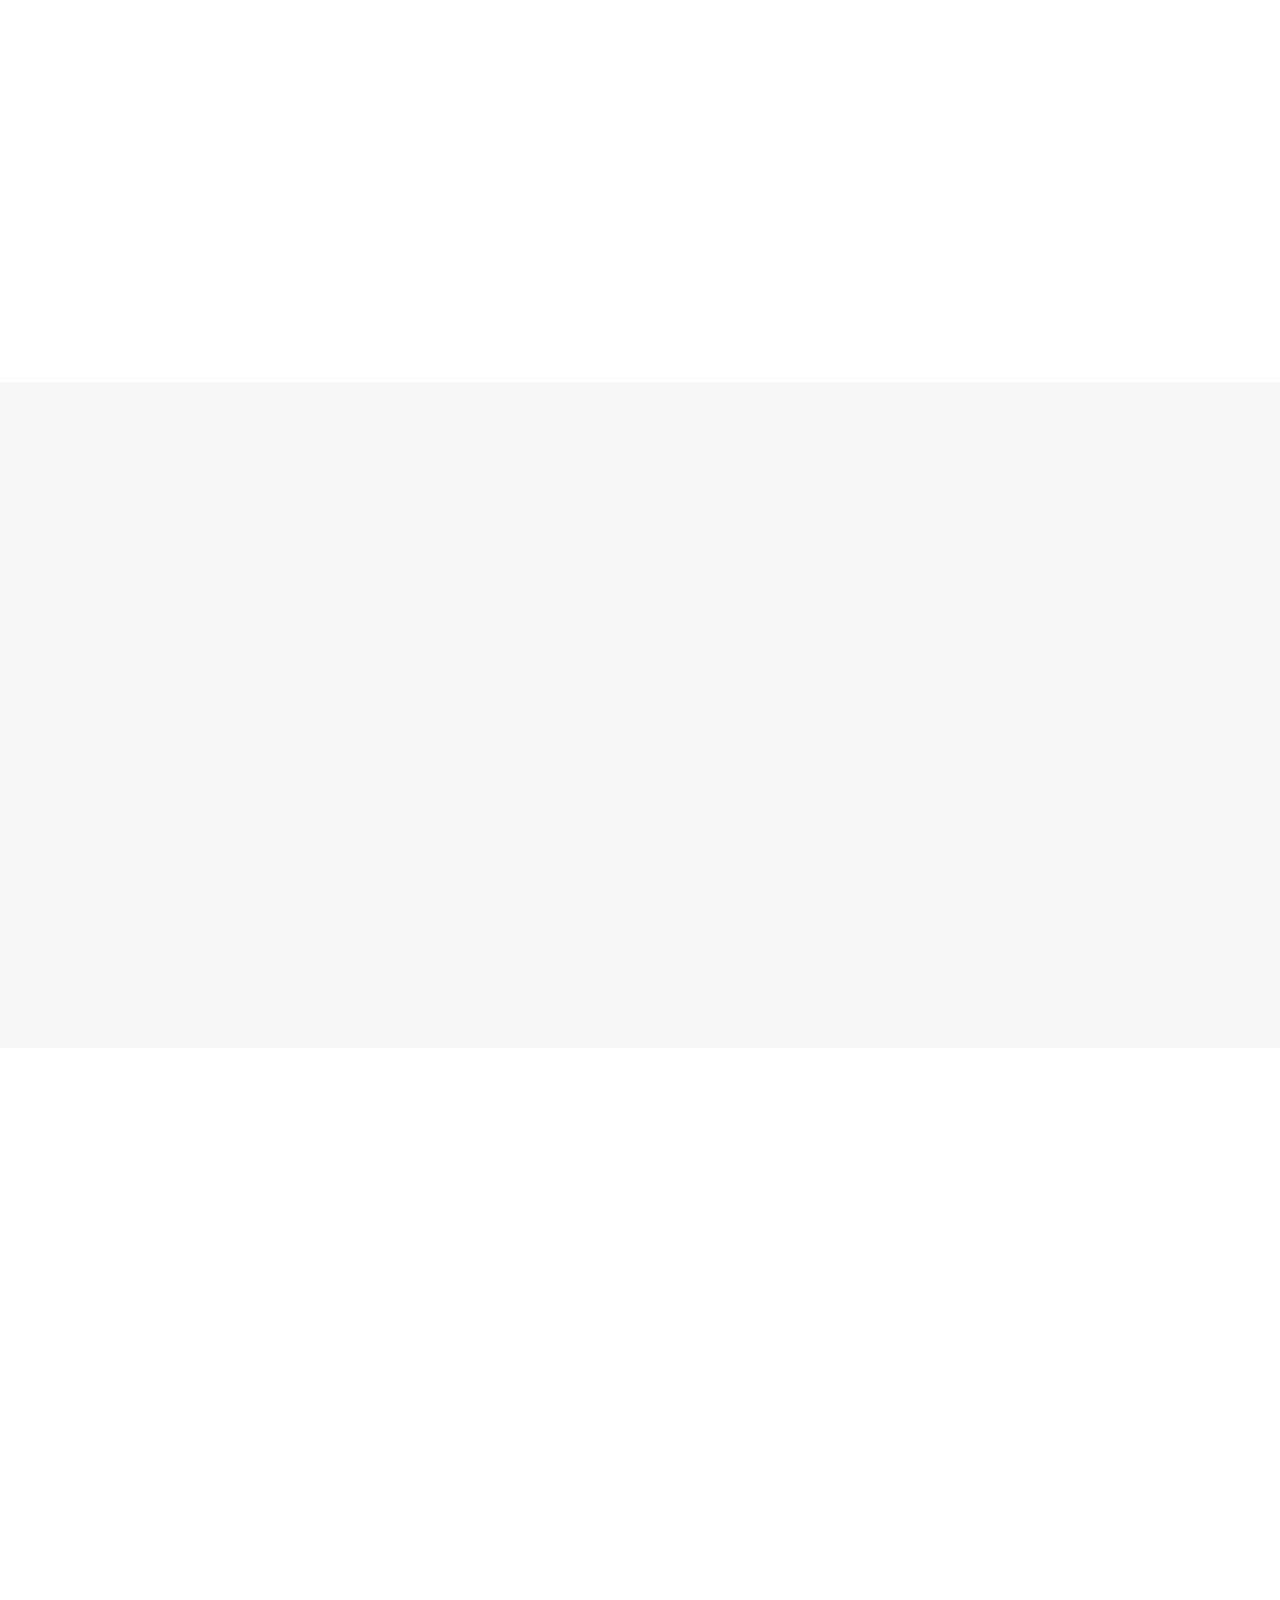
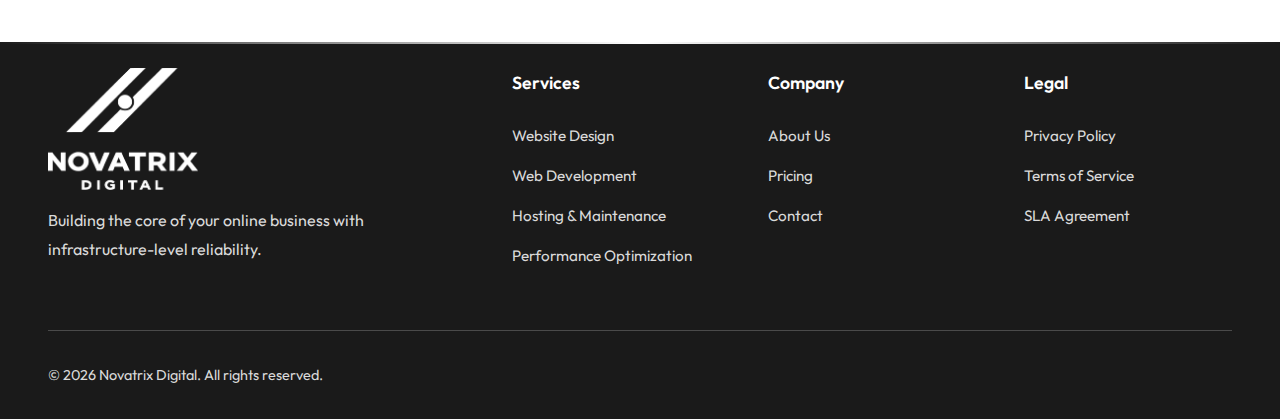
<file: services.html>
<!DOCTYPE html>
<html lang="en">
<head>
    <meta charset="UTF-8">
    <meta name="viewport" content="width=device-width, initial-scale=1.0">
    <title>Services - Novatrix Digital</title>
        <link rel="shortcut icon" href="img/mini-logow.png" type="image/x-icon">

    <link rel="stylesheet" href="styles.css">
    <link href="https://fonts.googleapis.com/css2?family=Outfit:wght@300;400;500;600;700&family=Space+Mono:wght@400;700&display=swap" rel="stylesheet">
    <style>
        .services-grid {
            display: grid;
            grid-template-columns: repeat(3, 1fr);
            gap: 2.5rem;
            margin-top: 4rem;
        }

        .service-card {
            background: var(--white);
            border: 1px solid var(--silver);
            padding: 3rem 2rem;
            transition: all 0.4s ease;
            position: relative;
            overflow: hidden;
        }

        .service-card::before {
            content: '';
            position: absolute;
            top: 0;
            left: 0;
            width: 100%;
            height: 2px;
            background: var(--graphite);
            transform: scaleX(0);
            transition: transform 0.4s ease;
        }

        .service-card:hover {
            transform: translateY(-8px);
            box-shadow: 0 16px 48px rgba(0, 0, 0, 0.06);
            border-color: var(--graphite);
        }

        .service-card:hover::before {
            transform: scaleX(1);
        }

        .service-icon {
            width: 64px;
            height: 64px;
            background: var(--light);
            display: flex;
            align-items: center;
            justify-content: center;
            margin-bottom: 1.5rem;
            border-radius: 1px;
        }

        .service-icon svg {
            width: 32px;
            height: 32px;
            stroke: var(--graphite);
        }

        .service-card h3 {
            font-size: 1.5rem;
            font-weight: 600;
            margin-bottom: 1rem;
            letter-spacing: 0.3px;
        }

        .service-card p {
            color: var(--slate);
            line-height: 1.8;
            font-size: 1rem;
            margin-bottom: 1.5rem;
        }

        .service-list {
            list-style: none;
            margin-top: 1.5rem;
        }

        .service-list li {
            padding: 0.5rem 0;
            color: var(--slate);
            display: flex;
            align-items: center;
            gap: 0.8rem;
            font-size: 0.95rem;
        }

        .service-list li::before {
            content: '→';
            color: var(--graphite);
            font-weight: 700;
        }

        .process-section {
            background: var(--light);
        }

        .process-grid {
            display: grid;
            grid-template-columns: repeat(4, 1fr);
            gap: 2rem;
            margin-top: 4rem;
        }

        .process-step {
            text-align: center;
        }

        .process-number {
            width: 60px;
            height: 60px;
            background: var(--graphite);
            color: var(--white);
            border-radius: 50%;
            display: flex;
            align-items: center;
            justify-content: center;
            font-size: 1.5rem;
            font-weight: 700;
            margin: 0 auto 1.5rem;
        }

        .process-step h3 {
            font-size: 1.2rem;
            margin-bottom: 0.8rem;
        }

        .process-step p {
            color: var(--slate);
            font-size: 0.95rem;
        }

        @media (max-width: 1024px) {
            .services-grid {
                grid-template-columns: 1fr;
            }
            
            .process-grid {
                grid-template-columns: repeat(2, 1fr);
            }
        }

        @media (max-width: 768px) {
            .process-grid {
                grid-template-columns: 1fr;
            }
        }
    </style>
</head>
<body>
    <div class="grid-bg"></div>
    
    <!-- Navigation -->
    <nav>
        <div class="container">
        <div href="index.html" class="logo-container">
          <img
            src="img/mini-logo.png"
            alt="novatrix digital mini logo"
            class="mini-logo"
          />

          <span class="logo-text">NOVATRIX DIGITAL</span>
        </div>
            
            <button class="mobile-menu-toggle" onclick="toggleMobileMenu()">
                <span></span>
                <span></span>
                <span></span>
            </button>
            
            <ul id="navMenu">
                <li><a href="index.html">Home</a></li>
                <li><a href="services.html" class="active">Services</a></li>
                <li><a href="pricing.html">Pricing</a></li>
                <li><a href="about.html">About</a></li>
                <li><a href="contact.html">Contact Us</a></li>
            </ul>
        </div>
    </nav>

    <!-- Page Header -->
    <div class="page-header">
        <div class="container">
            <h1>Our Services</h1>
            <p>Comprehensive web solutions for serious businesses. From design to deployment, maintenance to scaling.</p>
        </div>
    </div>

    <!-- Services Grid -->
    <section>
        <div class="container">
            <div class="services-grid">
                <div class="service-card animate-on-scroll">
                    <div class="service-icon">
                        <svg viewBox="0 0 24 24" fill="none" stroke="currentColor" strokeWidth="2">
                            <rect x="3" y="3" width="18" height="18" rx="2"/>
                            <path d="M3 9h18M9 21V9"/>
                        </svg>
                    </div>
                    <h3>Website Design & Development</h3>
                    <p>Custom websites built from the ground up. Modern, responsive, and conversion-optimized for your specific business needs.</p>
                    <ul class="service-list">
                        <li>Custom web design</li>
                        <li>Responsive development</li>
                        <li>SEO optimization</li>
                        <li>Speed optimization</li>
                        <li>Accessibility compliance</li>
                    </ul>
                </div>

                <div class="service-card animate-on-scroll">
                    <div class="service-icon">
                        <svg viewBox="0 0 24 24" fill="none" stroke="currentColor" strokeWidth="2">
                            <path d="M14 2H6a2 2 0 0 0-2 2v16a2 2 0 0 0 2 2h12a2 2 0 0 0 2-2V8z"/>
                            <polyline points="14 2 14 8 20 8"/>
                            <line x1="12" y1="18" x2="12" y2="12"/>
                            <line x1="9" y1="15" x2="15" y2="15"/>
                        </svg>
                    </div>
                    <h3>Web Application Development</h3>
                    <p>Complex web applications with custom functionality. Client portals, dashboards, booking systems, and more.</p>
                    <ul class="service-list">
                        <li>Custom web apps</li>
                        <li>API integrations</li>
                        <li>Database design</li>
                        <li>User authentication</li>
                        <li>Real-time features</li>
                    </ul>
                </div>

                <div class="service-card animate-on-scroll">
                    <div class="service-icon">
                        <svg viewBox="0 0 24 24" fill="none" stroke="currentColor" strokeWidth="2">
                            <path d="M21 16V8a2 2 0 0 0-1-1.73l-7-4a2 2 0 0 0-2 0l-7 4A2 2 0 0 0 3 8v8a2 2 0 0 0 1 1.73l7 4a2 2 0 0 0 2 0l7-4A2 2 0 0 0 21 16z"/>
                            <polyline points="7.5 4.21 12 6.81 16.5 4.21"/>
                            <polyline points="7.5 19.79 7.5 14.6 3 12"/>
                            <polyline points="21 12 16.5 14.6 16.5 19.79"/>
                            <polyline points="3.27 6.96 12 12.01 20.73 6.96"/>
                            <line x1="12" y1="22.08" x2="12" y2="12"/>
                        </svg>
                    </div>
                    <h3>Hosting & Maintenance</h3>
                    <p>Premium hosting with enterprise-grade infrastructure. Daily backups, security monitoring, and guaranteed uptime.</p>
                    <ul class="service-list">
                        <li>Managed hosting</li>
                        <li>Daily backups</li>
                        <li>Security monitoring</li>
                        <li>SSL certificates</li>
                        <li>99.9% uptime SLA</li>
                    </ul>
                </div>

                <div class="service-card animate-on-scroll">
                    <div class="service-icon">
                        <svg viewBox="0 0 24 24" fill="none" stroke="currentColor" strokeWidth="2">
                            <path d="M12 22s8-4 8-10V5l-8-3-8 3v7c0 6 8 10 8 10z"/>
                            <path d="M9 12l2 2 4-4"/>
                        </svg>
                    </div>
                    <h3>Security & Compliance</h3>
                    <p>Protect your business with enterprise security measures. HTTPS, firewalls, malware scanning, and compliance support.</p>
                    <ul class="service-list">
                        <li>SSL/TLS encryption</li>
                        <li>Web application firewall</li>
                        <li>Malware scanning</li>
                        <li>DDoS protection</li>
                        <li>Compliance assistance</li>
                    </ul>
                </div>

                <div class="service-card animate-on-scroll">
                    <div class="service-icon">
                        <svg viewBox="0 0 24 24" fill="none" stroke="currentColor" strokeWidth="2">
                            <path d="M18 20V10M12 20V4M6 20v-6"/>
                        </svg>
                    </div>
                    <h3>Performance Optimization</h3>
                    <p>Lightning-fast load times that improve conversion rates. CDN, caching, image optimization, and code optimization.</p>
                    <ul class="service-list">
                        <li>Speed optimization</li>
                        <li>CDN integration</li>
                        <li>Image optimization</li>
                        <li>Code minification</li>
                        <li>Database optimization</li>
                    </ul>
                </div>

                <div class="service-card animate-on-scroll">
                    <div class="service-icon">
                        <svg viewBox="0 0 24 24" fill="none" stroke="currentColor" strokeWidth="2">
                            <circle cx="12" cy="12" r="10"/>
                            <path d="M12 16v-4M12 8h.01"/>
                        </svg>
                    </div>
                    <h3>Technical Support</h3>
                    <p>Priority support from real engineers. Quick response times, proactive monitoring, and ongoing optimization.</p>
                    <ul class="service-list">
                        <li>Priority support</li>
                        <li>Proactive monitoring</li>
                        <li>Bug fixes & updates</li>
                        <li>Feature additions</li>
                        <li>Strategic consulting</li>
                    </ul>
                </div>
            </div>
        </div>
    </section>

    <!-- Process Section -->
    <section class="process-section">
        <div class="container">
            <div class="section-header animate-on-scroll">
                <div class="section-label">Our Process</div>
                <h2>How We Work</h2>
                <p class="section-description">
                    A proven process refined over hundreds of projects. Fast, efficient, and focused on results.
                </p>
            </div>

            <div class="process-grid">
                <div class="process-step animate-on-scroll">
                    <div class="process-number">1</div>
                    <h3>Discovery</h3>
                    <p>We learn about your business, goals, and requirements. No sales pitch, just understanding.</p>
                </div>

                <div class="process-step animate-on-scroll">
                    <div class="process-number">2</div>
                    <h3>Design</h3>
                    <p>We create mockups and prototypes. You review and provide feedback until it's perfect.</p>
                </div>

                <div class="process-step animate-on-scroll">
                    <div class="process-number">3</div>
                    <h3>Development</h3>
                    <p>We build your website or application using modern technology and best practices.</p>
                </div>

                <div class="process-step animate-on-scroll">
                    <div class="process-number">4</div>
                    <h3>Launch</h3>
                    <p>We deploy to production with zero downtime and comprehensive testing.</p>
                </div>
            </div>
        </div>
    </section>

    <!-- CTA Section -->
    <section>
        <div class="container" style="text-align: center; padding: 4rem 0;">
            <div class="animate-on-scroll">
                <h2>Ready to Get Started?</h2>
                <p style="font-size: 1.2rem; color: var(--slate); margin: 1.5rem 0 2.5rem; max-width: 600px; margin-left: auto; margin-right: auto;">
                    Schedule a free consultation to discuss your project. No commitment required.
                </p>
                <a href="contact.html" class="btn-primary">Schedule Consultation</a>
            </div>
        </div>
    </section>

    <!-- Footer -->
        <footer>
        <div class="container">
            <div class="footer-content">
                <div class="footer-brand">
                    <div class="logo-container">
                        
                            <img src="img/logo.png" alt="Novatrix Digital Logo" class="logo-image">
                    </div>
                    <p>Building the core of your online business with infrastructure-level reliability.</p>
                </div>

                <div class="footer-section">
                    <h4>Services</h4>
                    <ul>
                        <li><a href="services.html">Website Design</a></li>
                        <li><a href="services.html">Web Development</a></li>
                        <li><a href="services.html">Hosting & Maintenance</a></li>
                        <li><a href="services.html">Performance Optimization</a></li>
                    </ul>
                </div>

                <div class="footer-section">
                    <h4>Company</h4>
                    <ul>
                        <li><a href="about.html">About Us</a></li>
                        <li><a href="pricing.html">Pricing</a></li>
                        <li><a href="contact.html">Contact</a></li>
                    </ul>
                </div>

                <div class="footer-section">
                    <h4>Legal</h4>
                    <ul>
                        <li><a href="#">Privacy Policy</a></li>
                        <li><a href="#">Terms of Service</a></li>
                        <li><a href="#">SLA Agreement</a></li>
                    </ul>
                </div>
            </div>

            <div class="footer-bottom">
                <p>© 2026 Novatrix Digital. All rights reserved.</p>
            </div>
        </div>
    </footer>

    <script>
        function toggleMobileMenu() {
            const menu = document.getElementById('navMenu');
            menu.classList.toggle('mobile-open');
        }

        const observerOptions = {
            threshold: 0.2,
            rootMargin: '0px'
        };

        const observer = new IntersectionObserver((entries) => {
            entries.forEach(entry => {
                if (entry.isIntersecting) {
                    entry.target.classList.add('visible');
                }
            });
        }, observerOptions);

        document.querySelectorAll('.animate-on-scroll').forEach(el => {
            observer.observe(el);
        });
    </script>
</body>
</html>
</file>
<file: styles.css>
:root {
    --graphite: #1A1A1A;
    --charcoal: #2A2A2A;
    --slate: #4A4A4A;
    --silver: #DADADA;
    --light: #F7F7F7;
    --white: #FFFFFF;
    --cyan: #00D9FF;
    --cyan-glow: rgba(0, 217, 255, 0.15);
    --grid-line: rgba(26, 26, 26, 0.06);
}

* {
    margin: 0;
    padding: 0;
    box-sizing: border-box;
}

body {
    font-family: 'Outfit', -apple-system, sans-serif;
    background: var(--white);
    color: var(--graphite);
    line-height: 1.7;
    overflow-x: hidden;
    -webkit-font-smoothing: antialiased;
}

/* Grid Background */
.grid-bg {
    position: fixed;
    top: 0;
    left: 0;
    width: 100%;
    height: 100%;
    background-image: 
        linear-gradient(var(--grid-line) 1px, transparent 1px),
        linear-gradient(90deg, var(--grid-line) 1px, transparent 1px);
    background-size: 40px 40px;
    pointer-events: none;
    z-index: 0;
    opacity: 0;
    animation: gridFadeIn 1.5s ease forwards;
}

@keyframes gridFadeIn {
    to { opacity: 1; }
}

/* Navigation */
nav {
    position: fixed;
    top: 0;
    left: 0;
    right: 0;
    background: rgba(255, 255, 255, 0.95);
    backdrop-filter: blur(20px);
    border-bottom: 1px solid var(--silver);
    z-index: 1000;
    padding: 1.5rem 0;
    opacity: 0;
    transform: translateY(-20px);
    animation: slideDown 0.8s ease 0.2s forwards;
}

@keyframes slideDown {
    to {
        opacity: 1;
        transform: translateY(0);
    }
}

nav .container {
    max-width: 1400px;
    margin: 0 auto;
    padding: 0 3rem;
    display: flex;
    justify-content: space-between;
    align-items: center;
}

.logo-container {
    display: flex;
    align-items: center;
    gap: 8px;
    text-decoration: none;
}

.logo-mark {
    width: 32px;
    height: 32px;
    position: relative;
}

.logo-mark svg {
    width: 100%;
    height: 100%;
}

.logo-text {
    font-size: 1.1rem;
    font-weight: 600;
    letter-spacing: 0.5px;
    color: var(--graphite);
}

nav ul {
    display: flex;
    gap: 2.5rem;
    list-style: none;
    align-items: center;
}

nav a {
    color: var(--slate);
    text-decoration: none;
    font-size: 0.95rem;
    font-weight: 400;
    letter-spacing: 0.3px;
    transition: color 0.3s ease;
    position: relative;
}

nav a:hover {
    color: var(--graphite);
}

nav a.active {
    color: var(--graphite);
    font-weight: 500;
}

nav a::after {
    content: '';
    position: absolute;
    bottom: -4px;
    left: 0;
    width: 0;
    height: 1px;
    background: var(--graphite);
    transition: width 0.3s ease;
}

nav a:hover::after,
nav a.active::after {
    width: 100%;
}

.cta-btn {
    background: var(--graphite);
    color: var(--white);
    padding: 0.7rem 1.5rem;
    border-radius: 1px;
    font-weight: 500;
    transition: all 0.3s ease;
}

.cta-btn:hover {
    background: var(--cyan);
    color: var(--graphite);
    transform: translateY(-1px);
}

.cta-btn::after {
    display: none;
}

/* Container */
.container {
    max-width: 1400px;
    margin: 0 auto;
    padding: 0 3rem;
}

/* Page Header */
.page-header {
    padding: 12rem 0 6rem;
    text-align: center;
    position: relative;
    background: linear-gradient(180deg, var(--light) 0%, var(--white) 100%);
}

.page-header h1 {
    font-size: 4rem;
    font-weight: 700;
    letter-spacing: -1px;
    margin-bottom: 1.5rem;
    opacity: 0;
    transform: translateY(30px);
    animation: fadeUp 1s ease 0.3s forwards;
}

.page-header p {
    font-size: 1.3rem;
    color: var(--slate);
    max-width: 700px;
    margin: 0 auto;
    opacity: 0;
    animation: fadeUp 1s ease 0.5s forwards;
}

@keyframes fadeUp {
    to {
        opacity: 1;
        transform: translateY(0);
    }
}

/* Section */
section {
    padding: 6rem 0;
    position: relative;
}

.section-header {
    text-align: center;
    margin-bottom: 4rem;
}

.section-label {
    font-family: 'Space Mono', monospace;
    font-size: 0.85rem;
    color: var(--graphite);
    letter-spacing: 2px;
    text-transform: uppercase;
    margin-bottom: 1rem;
    font-weight: 700;
}

h2 {
    font-size: 3rem;
    font-weight: 700;
    letter-spacing: -0.5px;
    margin-bottom: 1rem;
}

h3 {
    font-size: 1.5rem;
    font-weight: 600;
    letter-spacing: 0.3px;
}

.section-description {
    font-size: 1.15rem;
    color: var(--slate);
    max-width: 700px;
    margin: 0 auto;
    line-height: 1.8;
}

/* Buttons */
.btn-primary {
    background: var(--graphite);
    color: var(--white);
    padding: 1rem 2.5rem;
    border: 2px solid var(--graphite);
    border-radius: 1px;
    font-size: 1rem;
    font-weight: 500;
    letter-spacing: 0.5px;
    cursor: pointer;
    transition: all 0.3s ease;
    text-decoration: none;
    display: inline-block;
}

.btn-primary:hover {
    background: var(--white);
    color: var(--graphite);
    transform: translateY(-2px);
    border: 2px solid var(--graphite);
}

.btn-secondary {
    background: white;
    color: black;
    padding: 1rem 2.5rem;
    border: 1px solid var(--graphite);
    border-radius: 1px;
    font-size: 1rem;
    font-weight: 500;
    letter-spacing: 0.5px;
    cursor: pointer;
    transition: all 0.3s ease;
    text-decoration: none;
    display: inline-block;
}

.btn-secondary:hover {
    background: var(--graphite);
    color: var(--white);
    border: 1px solid var(--white);
}
.logo-image {
    width: 150px;
    height: auto;
}
/* Cards */
.card {
    background: var(--white);
    border: 1px solid var(--silver);
    padding: 2.5rem;
    transition: all 0.4s ease;
    position: relative;
}

.card:hover {
    transform: translateY(-4px);
    box-shadow: 0 16px 48px rgba(0, 0, 0, 0.06);
    border-color: var(--cyan);
}
.mini-logo{
    width: 40px;
    height: auto;
}
footer {
    background: var(--graphite);
    color: var(--white);
    padding: 1.5rem 0 2rem;
    border-top: 2px solid var(--white);
    border-image: linear-gradient(to right, var(--graphite), var(--white),var(--graphite)) 1;
}

.footer-content {
    display: grid;
    grid-template-columns: 2fr 1fr 1fr 1fr;
    gap: 3rem;
    margin-bottom: 3rem;
}

.footer-brand p {
    color: var(--silver);
    line-height: 1.8;
    margin-top: 1rem;
}

.footer-section h4 {
    font-size: 1.1rem;
    margin-bottom: 1.5rem;
    font-weight: 600;
}

.footer-section ul {
    list-style: none;
}

.footer-section ul li {
    margin-bottom: 0.8rem;
}

.footer-section a {
    color: var(--silver);
    text-decoration: none;
    transition: color 0.3s ease;
    font-size: 0.95rem;
}

.footer-section a:hover {
    color: var(--cyan);
}

.footer-bottom {
    padding-top: 2rem;
    border-top: 1px solid var(--slate);
    display: flex;
    justify-content: space-between;
    align-items: center;
    font-size: 0.9rem;
    color: var(--silver);
}

.footer-social {
    display: flex;
    gap: 1.5rem;
}

.footer-social a {
    color: var(--silver);
    transition: color 0.3s ease;
}

.footer-social a:hover {
    color: var(--cyan);
}

/* Animations */
.animate-on-scroll {
    opacity: 0;
    transform: translateY(30px);
    transition: all 0.8s ease;
}

.animate-on-scroll.visible {
    opacity: 1;
    transform: translateY(0);
}

/* Mobile Menu Toggle */
.mobile-menu-toggle {
    display: none;
    background: none;
    border: none;
    cursor: pointer;
    padding: 0.5rem;
}

.mobile-menu-toggle span {
    display: block;
    width: 25px;
    height: 2px;
    background: var(--graphite);
    margin: 5px 0;
    transition: 0.3s;
}

/* Responsive */
@media (max-width: 1024px) {
    h1 { font-size: 3rem; }
    h2 { font-size: 2.5rem; }
    .page-header h1 { font-size: 3rem; }
    
    nav .container {
        padding: 0 2rem;
    }
    
    .container {
        padding: 0 2rem;
    }
}

@media (max-width: 768px) {
    h1 { font-size: 2.5rem; }
    h2 { font-size: 2rem; }
    .page-header h1 { font-size: 2.5rem; }
    .logo-container{
        display: flex;
        justify-content: center;
    }
    nav .container {
        padding: 0 1.5rem;
    }
    
    .container {
        padding: 0 1.5rem;
    }
    
    .mobile-menu-toggle {
        display: block;
    }
    
    nav ul {
        display: none;
        position: absolute;
        top: 100%;
        left: 0;
        right: 0;
        background: rgba(255, 255, 255, 0.98);
        backdrop-filter: blur(20px);
        flex-direction: column;
        padding: 2rem;
        border-bottom: 1px solid var(--silver);
        gap: 1.5rem;
    }
    
    nav ul.mobile-open {
        display: flex;
    }
    
    .page-header {
        padding: 10rem 0 4rem;
    }
    
    section {
        padding: 4rem 0;
    }
    
    .footer-content {
        grid-template-columns: 1fr;
        gap: 2rem;
    }
    
    .footer-bottom {
        flex-direction: column;
        gap: 1rem;
        text-align: center;
    }
}
</file>
